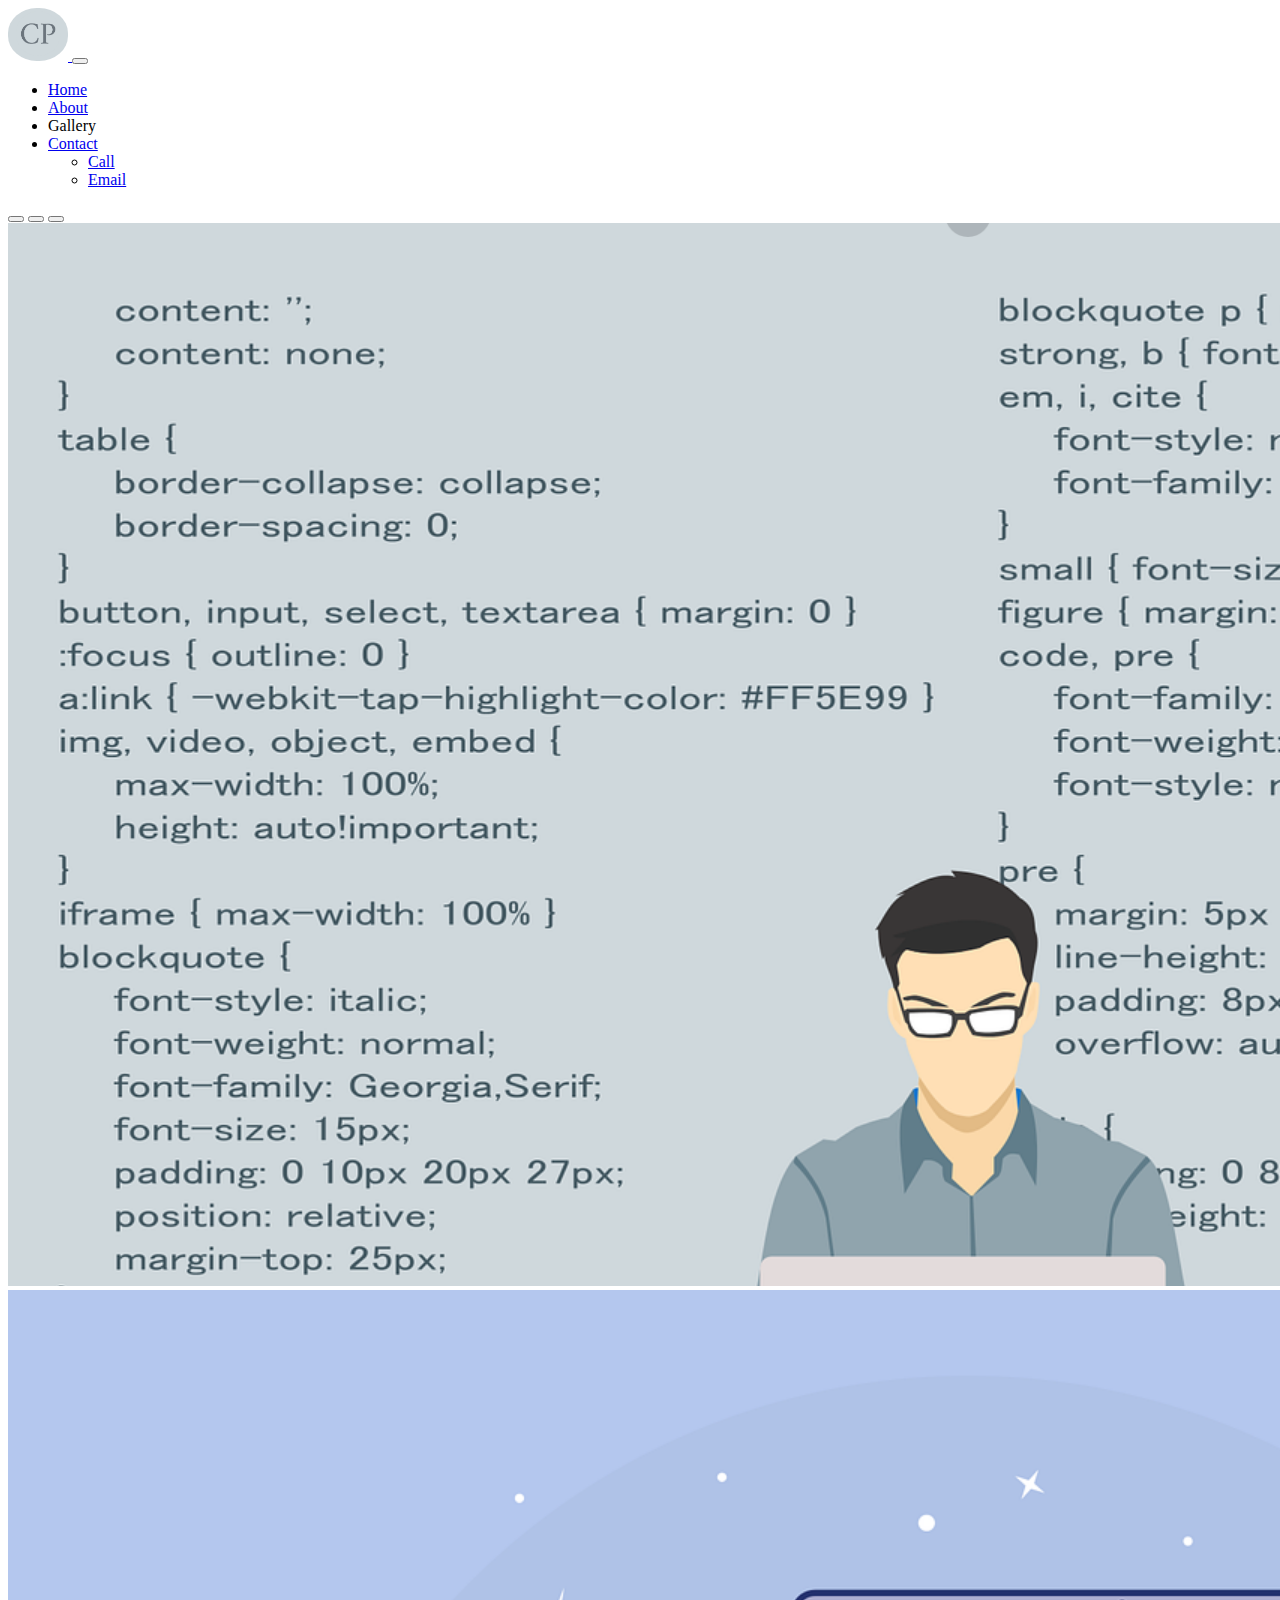
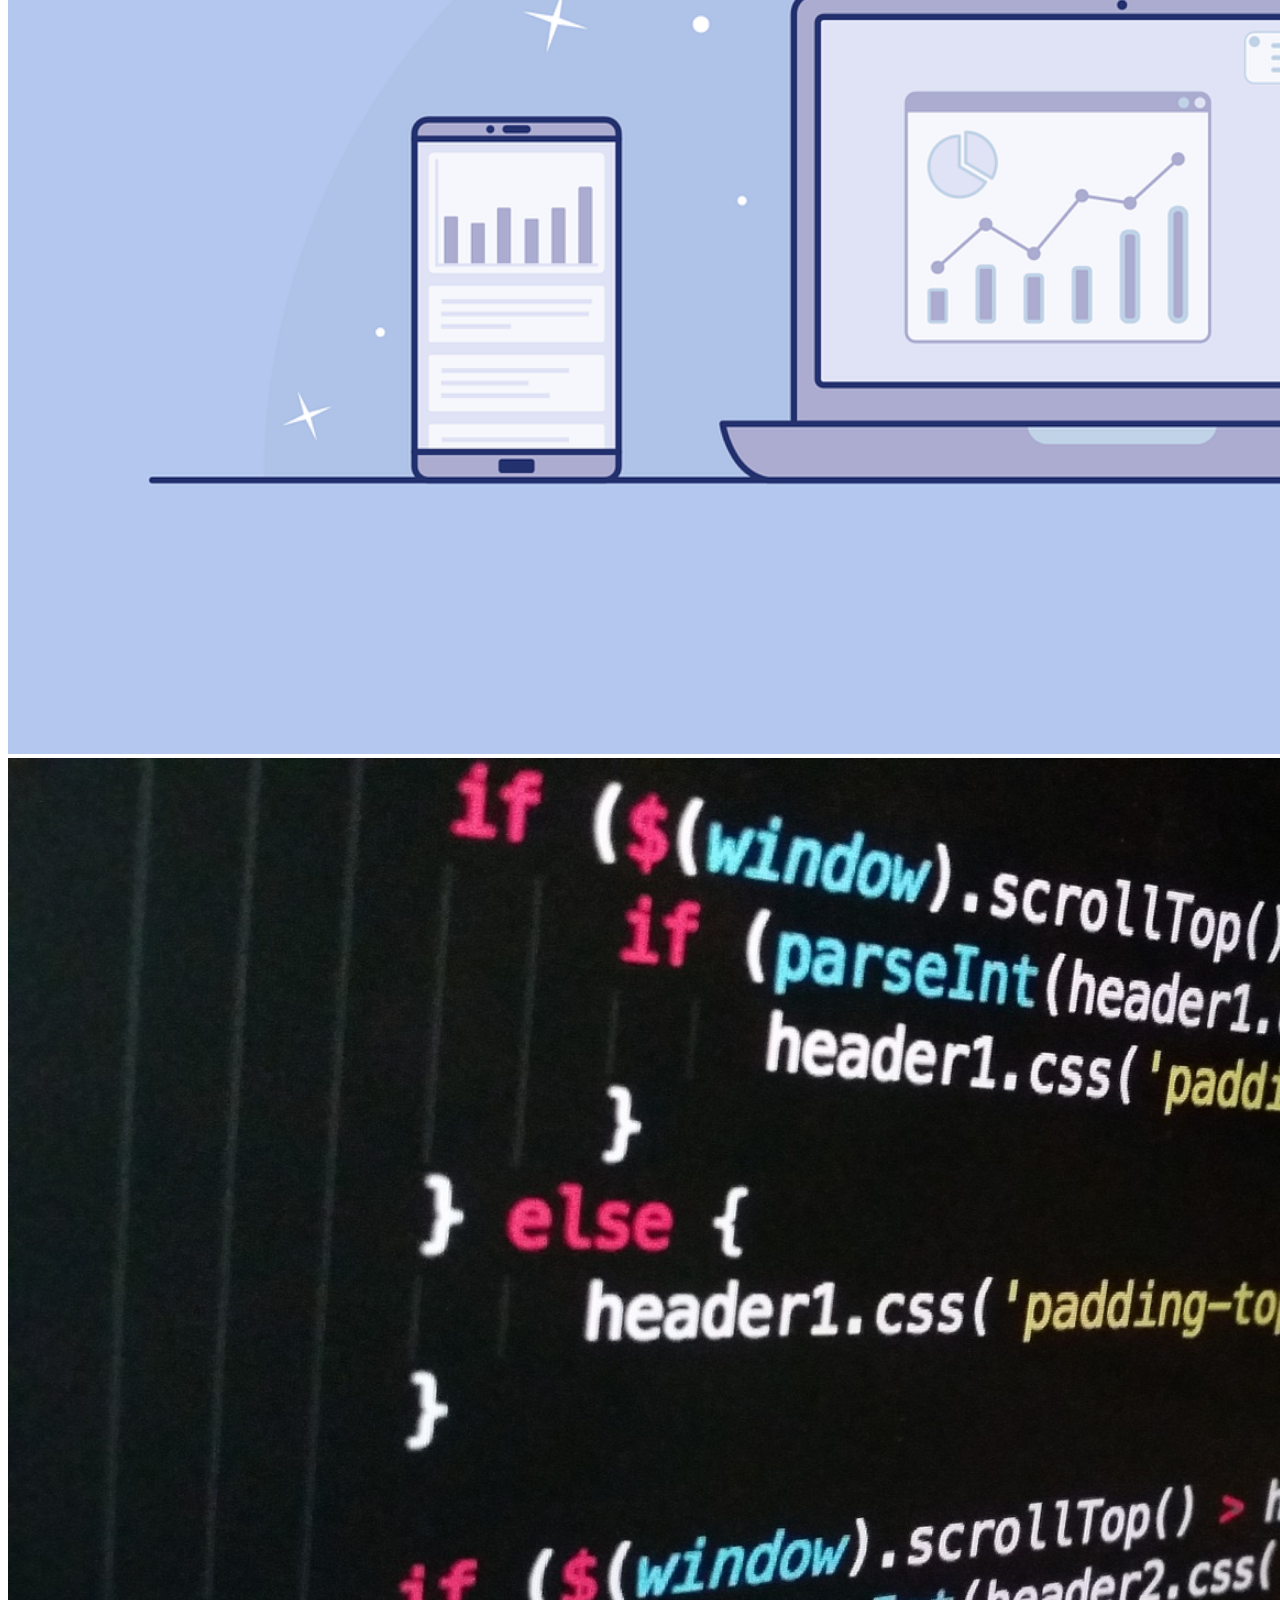
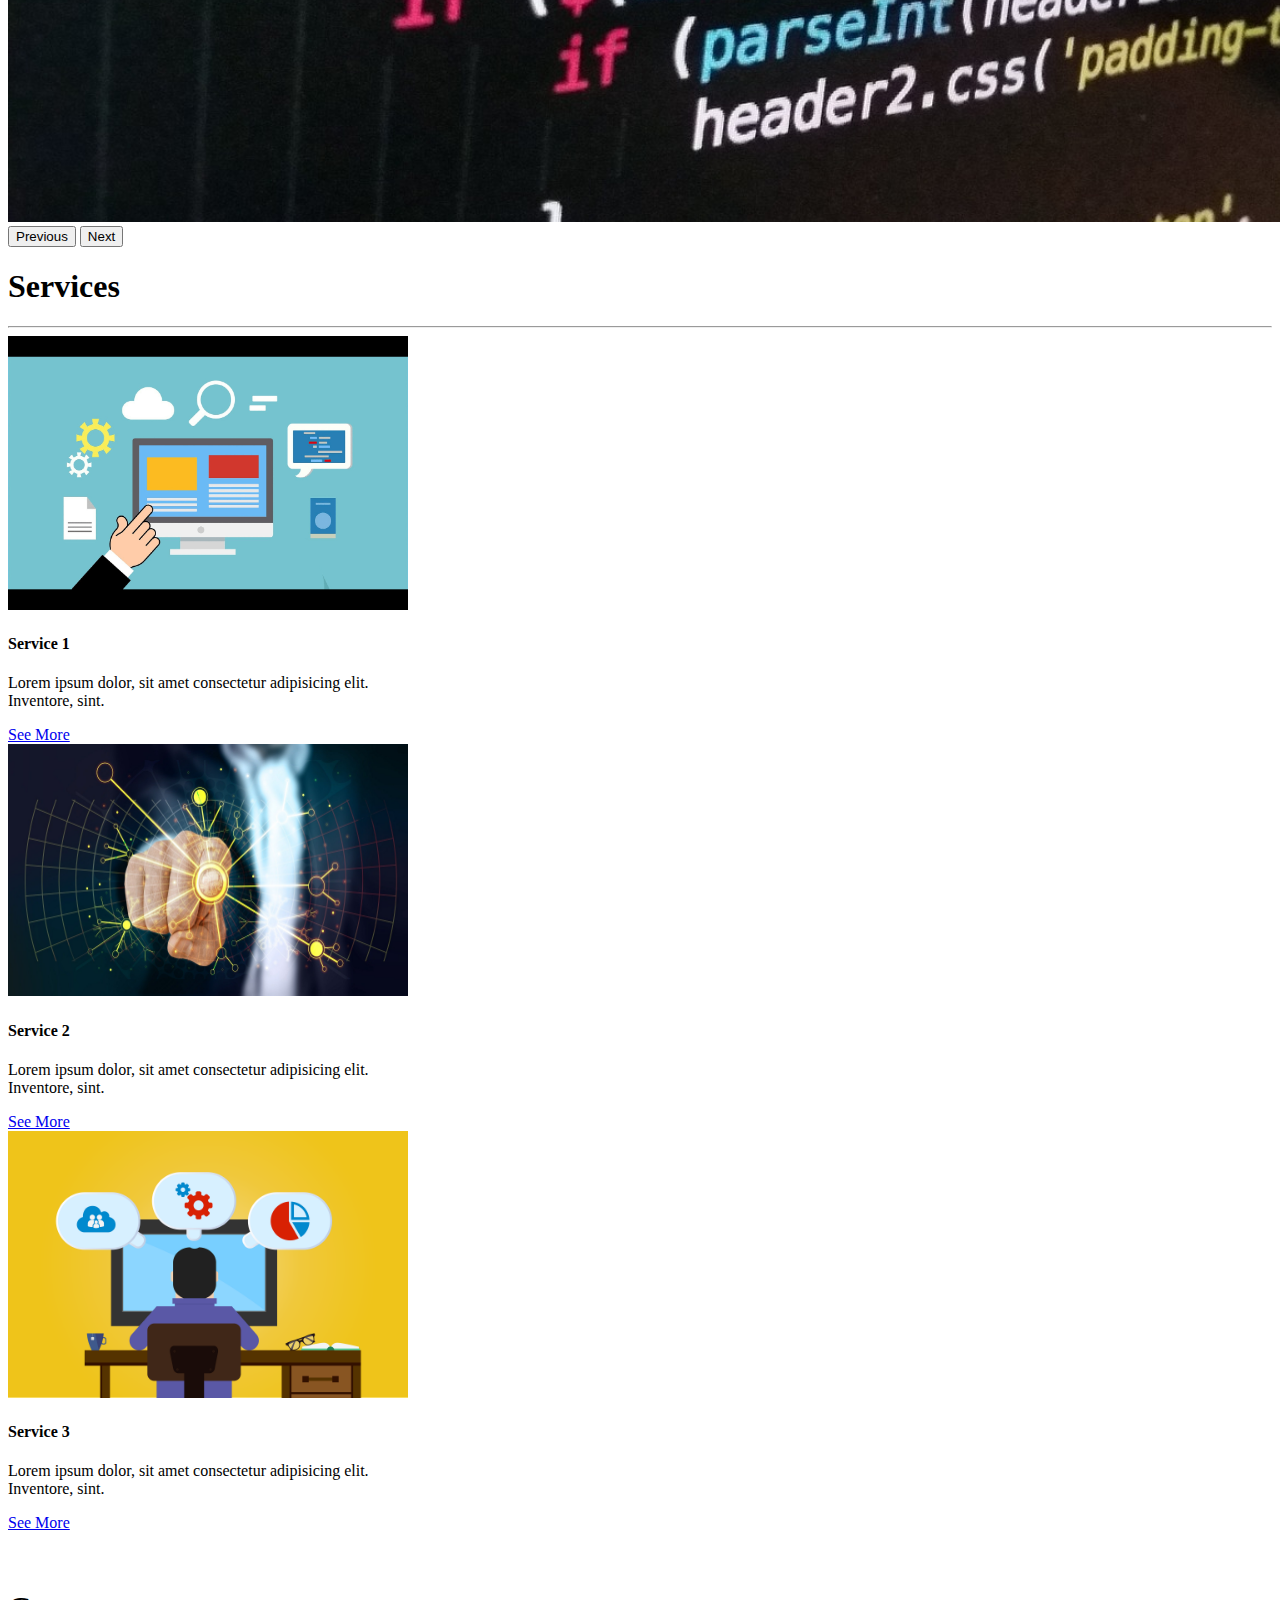
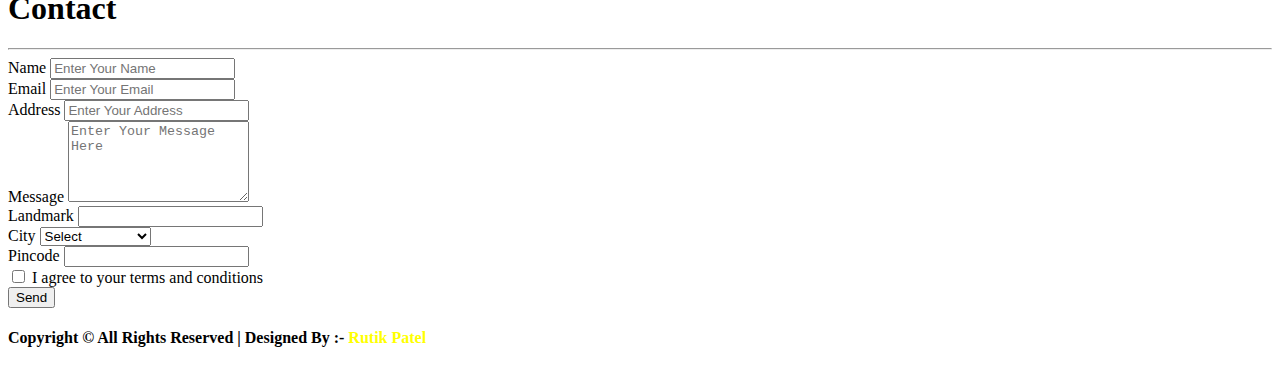
<file: Bootstrap/index.html>
<!DOCTYPE html>
<html lang="en">

<head>
    <meta charset="UTF-8">
    <meta http-equiv="X-UA-Compatible" content="IE=edge">
    <meta name="viewport" content="width=device-width, initial-scale=1.0">
    <title>Code Playground</title>

    <!-- CSS only -->
    <link href="https://cdn.jsdelivr.net/npm/bootstrap@5.1.3/dist/css/bootstrap.min.css" rel="stylesheet"
    integrity="sha384-1BmE4kWBq78iYhFldvKuhfTAU6auU8tT94WrHftjDbrCEXSU1oBoqyl2QvZ6jIW3" crossorigin="anonymous">

</head>

<body>
    <nav class="navbar navbar-expand-lg navbar-dark bg-secondary fs-5">
        <div class="container-fluid">
            <a class="navbar-brand" href="#">
                <img src="images/logo1.png" alt="logo" width="60" style="border-radius: 48%;">
            </a>
            <button class="navbar-toggler" type="button" data-bs-toggle="collapse"
            data-bs-target="#navbarSupportedContent" aria-controls="navbarSupportedContent" aria-expanded="false"
            aria-label="Toggle navigation">
            <span class="navbar-toggler-icon"></span>
        </button>
        <div class="collapse navbar-collapse" id="navbarSupportedContent">
            <ul class="navbar-nav me-auto mb-2 mb-lg-0">
                <li class="nav-item">
                    <a class="nav-link active" aria-current="page" href="#">Home</a>
                </li>
                <li class="nav-item">
                    <a class="nav-link" href="#">About</a>
                </li>
                <li class="nav-item">
                    <a class="nav-link">Gallery</a>
                </li>
                <li class="nav-item dropdown">
                    <a class="nav-link dropdown-toggle" href="#" id="navbarDropdown" role="button"
                    data-bs-toggle="dropdown" aria-expanded="false">
                    Contact
                </a>
                <ul class="dropdown-menu" aria-labelledby="navbarDropdown">
                    <li><a class="dropdown-item" href="#">Call</a></li>
                    <li><a class="dropdown-item" href="#">Email</a></li>
                </ul>
            </li>

        </ul>
    </div>
</div>
</nav>

<!-- carousel section  -->
<div id="carouselExampleIndicators" class="carousel slide" data-bs-ride="carousel">
    <div class="carousel-indicators">
        <button type="button" data-bs-target="#carouselExampleIndicators" data-bs-slide-to="0" class="active"
        aria-current="true" aria-label="Slide 1"></button>
        <button type="button" data-bs-target="#carouselExampleIndicators" data-bs-slide-to="1"
        aria-label="Slide 2"></button>
        <button type="button" data-bs-target="#carouselExampleIndicators" data-bs-slide-to="2"
        aria-label="Slide 3"></button>
    </div>
    <div class="carousel-inner">
        <div class="carousel-item active">
            <img src="images/carousel_img1.png" class="d-block w-100" alt="slider image">
        </div>
        <div class="carousel-item">
            <img src="images/carousel_img2.png" class="d-block w-100" alt="slider image">
        </div>
        <div class="carousel-item">
            <img src="images/carousel_img3.jpg" class="d-block w-100" alt="slider image">
        </div>
    </div>
    <button class="carousel-control-prev" type="button" data-bs-target="#carouselExampleIndicators"
    data-bs-slide="prev">
    <span class="carousel-control-prev-icon" aria-hidden="true"></span>
    <span class="visually-hidden">Previous</span>
</button>
<button class="carousel-control-next" type="button" data-bs-target="#carouselExampleIndicators"
data-bs-slide="next">
<span class="carousel-control-next-icon" aria-hidden="true"></span>
<span class="visually-hidden">Next</span>
</button>
</div>

<!-- Products Section  -->
<section>
    <h1 class="display-2 text-center mt-5">Services</h1>
    <hr>
    <div class="container my-5">
        <div class="row d-flex justify-content-between">
            <div class="card col-lg-4 col-md-4 col-sm-4 col-12 d-flex flex-column justify-content-center align-items-center"
            style="width: 400px;">
            <img class="card-img-top mt-2" src="images/product1.png" alt="Product 1"
            style="width:100%;">
            <div class="card-body">
                <h4 class="card-title">Service 1</h4>
                <p class="card-text">Lorem ipsum dolor, sit amet consectetur adipisicing elit. Inventore, sint.</p>
                <a href="#" class="btn btn-primary">See More</a>
            </div>
        </div>

        <div class="card col-lg-4 col-md-4 col-sm-4 col-12 d-flex flex-column justify-content-center align-items-center"
        style="width: 400px;">
        <img class="card-img-top mt-2" src="images/product2.jpg" alt="Product 2"
        style="width:100%; height: 252px;">
        <div class="card-body">
            <h4 class="card-title">Service 2</h4>
            <p class="card-text">Lorem ipsum dolor, sit amet consectetur adipisicing elit. Inventore, sint.</p>
            <a href="#" class="btn btn-primary">See More</a>
        </div>
    </div>

    <div class="card col-lg-4 col-md-4 col-sm-4 col-12 d-flex flex-column justify-content-center align-items-center"
    style="width: 400px;">
    <img class="card-img-top mt-2" src="images/product3.png" alt="Product 3"
    style="width:100%">
    <div class="card-body">
        <h4 class="card-title">Service 3</h4>
        <p class="card-text">Lorem ipsum dolor, sit amet consectetur adipisicing elit. Inventore, sint.</p>
        <a href="#" class="btn btn-primary">See More</a>
    </div>
</div>
</div>
<br>
<br>
</div>
</section>

<!-- CONTACT SECTION -->

<section>

    <h1 class="display-2 text-center mt-5">Contact</h1>
    <hr>
    <div class="mx-5">
        <form class="row g-3">
            <div class="col-md-6">
                <label for="inputname4" class="form-label">Name</label>
                <input type="text" class="form-control" id="inputname4" placeholder="Enter Your Name">
            </div>
            <div class="col-md-6">
              <label for="inputEmail4" class="form-label">Email</label>
              <input type="email" class="form-control" id="inputEmail4" placeholder="Enter Your Email">
          </div>
          <div class="col-12">
              <label for="inputAddress" class="form-label">Address</label>
              <input type="text" class="form-control" id="inputAddress" placeholder="Enter Your Address">
          </div>
          <div class="col-12">
            <label for="comment">Message</label>
            <textarea class="form-control" rows="5" id="comment" name="text" placeholder="Enter Your Message Here"></textarea>
        </div>
        <div class="col-md-6">
          <label for="inputCity" class="form-label">Landmark</label>
          <input type="text" class="form-control" id="inputCity">
      </div>
      <div class="col-md-4">
          <label for="inputState" class="form-label">City</label>
          <select id="inputState" class="form-select">
            <option selected>Select</option>
            <option>Ahmedabad</option>
            <option>Gandhinagar</option>
            <option>Vadodara</option>
            <option>Surat</option>
            <option>Rajkot</option>
            <option>Surendranagar</option>
            <option>Kutch</option>
            <option>Junagadh</option>
        </select>
    </div>
    <div class="col-md-2">
      <label for="inputpincode" class="form-label">Pincode</label>
      <input type="number" pattern="[0-9]{6}" class="form-control" id="inputpincode">
  </div>
  <div class="col-12">
      <div class="form-check">
        <input class="form-check-input" type="checkbox" id="gridCheck">
        <label class="form-check-label" for="gridCheck">
          I agree to your terms and conditions
      </label>
  </div>
</div>
<div class="col-12">
  <button type="submit" class="btn btn-primary">Send</button>
</div>
</form>
</div>
</section>

<!-- FOOTER SECTION  -->
<section>

    <div class="container-fluid mt-5">
        <div class="row bg-secondary text-light">
            <div class="display-3 text-center p-3">
                <h4> Copyright &copy; All Rights Reserved | Designed By :- <a href="https://github.com/rutikkpatel" target="_blank" style="text-decoration: none; color:yellow;">Rutik Patel</a></h4>
            </div>
        </div>
    </div>
</section>










<!-- JavaScript Bundle with Popper -->
<script src="https://cdn.jsdelivr.net/npm/bootstrap@5.1.3/dist/js/bootstrap.bundle.min.js"
integrity="sha384-ka7Sk0Gln4gmtz2MlQnikT1wXgYsOg+OMhuP+IlRH9sENBO0LRn5q+8nbTov4+1p"
crossorigin="anonymous"></script>
</body>

</html>
</file>
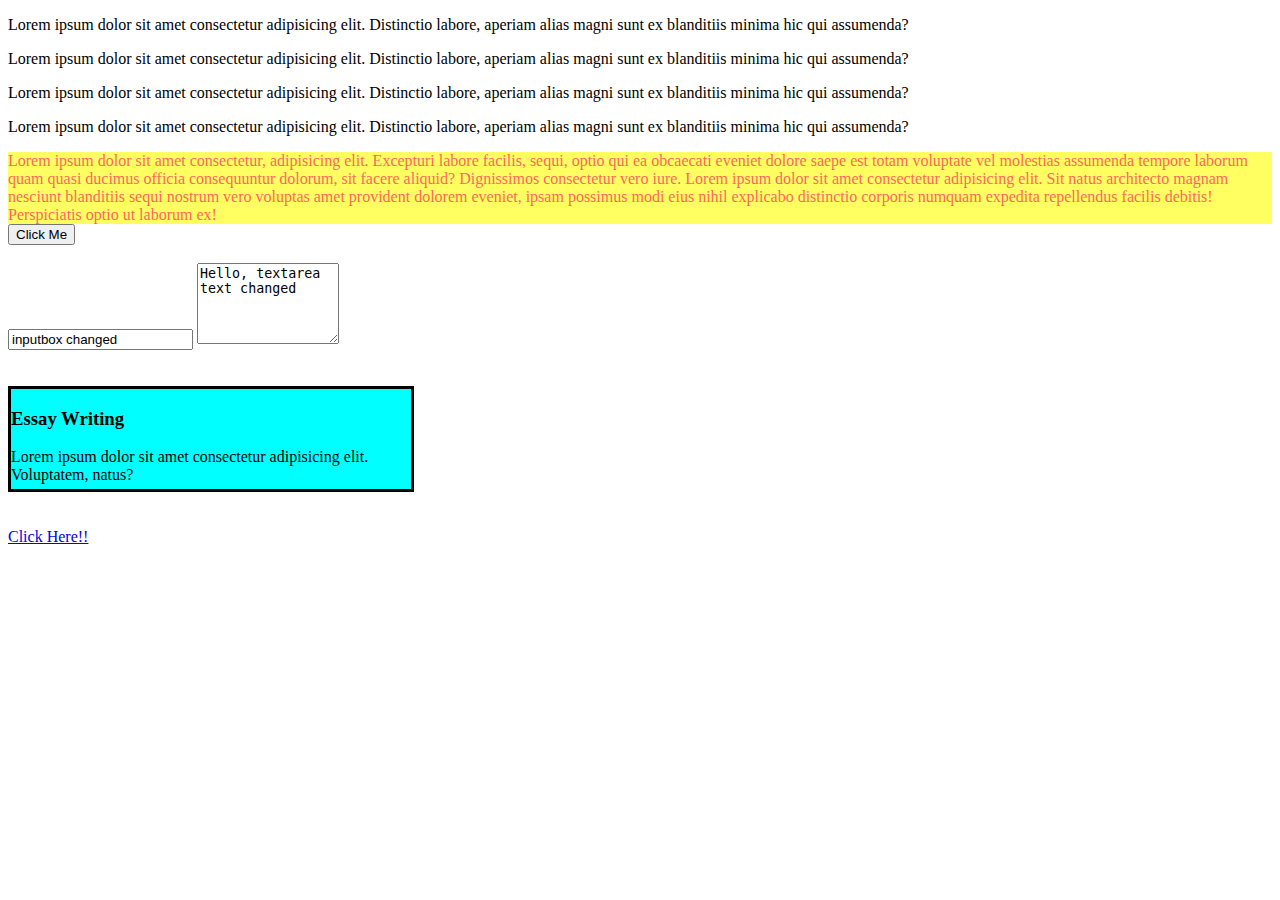
<file: JQuery/index.html>
<!DOCTYPE html>
<html lang="en">

<head>
    <meta charset="UTF-8">
    <meta http-equiv="X-UA-Compatible" content="IE=edge">
    <meta name="viewport" content="width=device-width, initial-scale=1.0">
    <title>JQuery Tutorial</title>
</head>

<body>
    <p class="oddpara">Lorem ipsum dolor sit amet consectetur adipisicing elit. Distinctio labore, aperiam alias magni
        sunt ex blanditiis minima hic qui assumenda?</p>
    <p id="secondpara">Lorem ipsum dolor sit amet consectetur adipisicing elit. Distinctio labore, aperiam alias magni
        sunt ex blanditiis minima hic qui assumenda?</p>
    <p class="oddpara">Lorem ipsum dolor sit amet consectetur adipisicing elit. Distinctio labore, aperiam alias magni
        sunt ex blanditiis minima hic qui assumenda?</p>
    <p id="lastpara">Lorem ipsum dolor sit amet consectetur adipisicing elit. Distinctio labore, aperiam alias magni
        sunt ex
        blanditiis minima hic qui assumenda?</p>


    <div class="txt">Lorem ipsum dolor sit amet consectetur, adipisicing elit. Excepturi labore facilis, sequi, optio
        qui ea obcaecati eveniet dolore saepe est totam voluptate vel molestias assumenda tempore laborum quam quasi
        ducimus officia consequuntur dolorum, sit facere aliquid? Dignissimos consectetur vero iure. Lorem ipsum dolor
        sit amet consectetur adipisicing elit. Sit natus architecto magnam nesciunt blanditiis sequi nostrum vero
        voluptas amet provident dolorem eveniet, ipsam possimus modi eius nihil explicabo distinctio corporis numquam
        expedita repellendus facilis debitis! Perspiciatis optio ut laborum ex!</div>
    <button id="toggle">Click Me</button>
    <br><br>

    <form action="#">
        <input type="text" id="inputtext">
        <textarea name="address" id="address" cols="15" rows="5" id="address">Enter Your Address</textarea>
    </form>
    <br><br>

    <div class="essay" style="background-color: aqua; width: 400px; height: 100px; border:3px solid black">
        <h3>Essay Writing</h3>
        <p>Lorem ipsum dolor sit amet consectetur adipisicing elit. Voluptatem, natus?</p>
    </div>
    <br><br>
    <a href="https://www.simform.com/" target="_blank" id="myLink">Click Here!!</a>



</body>
<script src="js/jquery-3.6.0.min.js"></script>
<script src="js/myJQuery.js"></script>

</html>
</file>
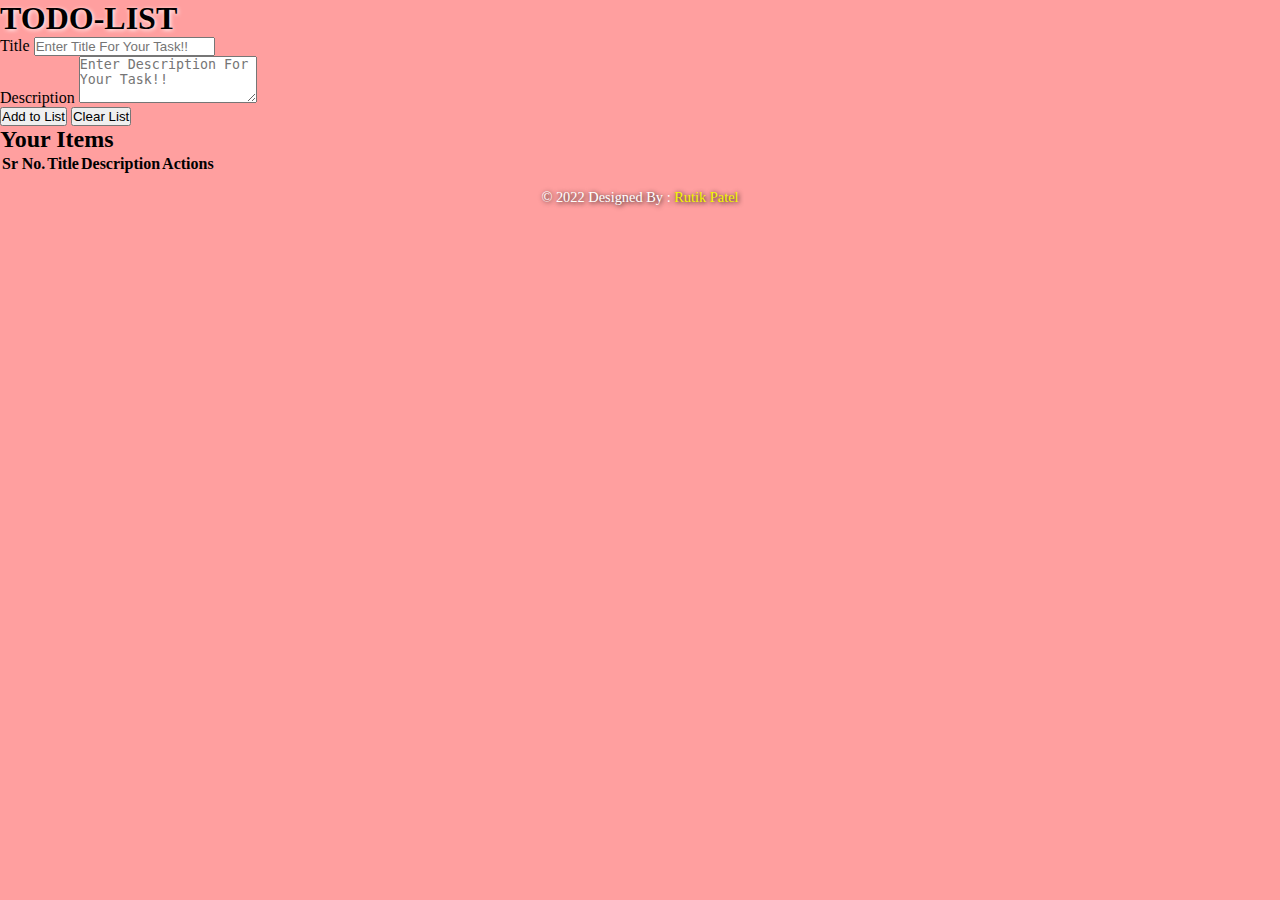
<file: JavaScript/Projects/ToDo_List/index.html>
<!doctype html>
<html lang="en">

<head>
    <!-- Required meta tags -->
    <meta charset="utf-8">
    <meta name="viewport" content="width=device-width, initial-scale=1">

    <!-- Bootstrap CSS -->
    <link href="https://cdn.jsdelivr.net/npm/bootstrap@5.1.3/dist/css/bootstrap.min.css" rel="stylesheet"
        integrity="sha384-1BmE4kWBq78iYhFldvKuhfTAU6auU8tT94WrHftjDbrCEXSU1oBoqyl2QvZ6jIW3" crossorigin="anonymous">

    <title>ToDo List</title>
    <link rel="stylesheet" href="style.css">
</head>

<body>

    <div class="container my-4">
        <h1 class="text-center maintitle">TODO-LIST</h1>
        <!-- <form> -->
        <div class="form-group">
            <label for="title" class="form-label">Title</label>
            <input type="text" class="form-control" id="title" placeholder="Enter Title For Your Task!!">
        </div>
        <div class="form-group">
            <label for="description">Description</label>
            <textarea class="form-control" id="description" rows="3"
                placeholder="Enter Description For Your Task!!"></textarea>
        </div>

        <button id="add" class="btn btn-sm btn-success mt-3">Add to List</button>
        <button id="clear" class="btn btn-sm btn-danger mt-3" onclick="clearList()">Clear List</button>
        <!-- </form> -->

        <div id="items" class="my-4">
            <h2>Your Items</h2>
            <table class="table">
                <thead>
                    <tr>
                        <th scope="col">Sr No.</th>
                        <th scope="col">Title</th>
                        <th scope="col">Description</th>
                        <th scope="col">Actions</th>
                    </tr>
                </thead>
                <tbody id="tablebody">
                    <tr>
                        <th scope="row">1</th>
                        <td>Install Android Studio</td>
                        <td>To learn mobile app development</td>
                        <td><button class="btn btn-success">Delete</button></td>
                    </tr>
                </tbody>
            </table>
        </div>
    </div>

    <footer>
        <p id="footer">
            © 2022 Designed By : <a href="https://rutikkpatel.github.io/Portfolio1/" target="_block">Rutik Patel</a>
    </footer>
  
  
    <!-- Optional JavaScript; choose one of the two! -->

    <!-- Option 1: Bootstrap Bundle with Popper -->
    <script src="https://cdn.jsdelivr.net/npm/bootstrap@5.1.3/dist/js/bootstrap.bundle.min.js"
        integrity="sha384-ka7Sk0Gln4gmtz2MlQnikT1wXgYsOg+OMhuP+IlRH9sENBO0LRn5q+8nbTov4+1p"
        crossorigin="anonymous"></script>


    <!-- My Script -->
    <script src="script.js"></script>
</body>

</html>
</file>
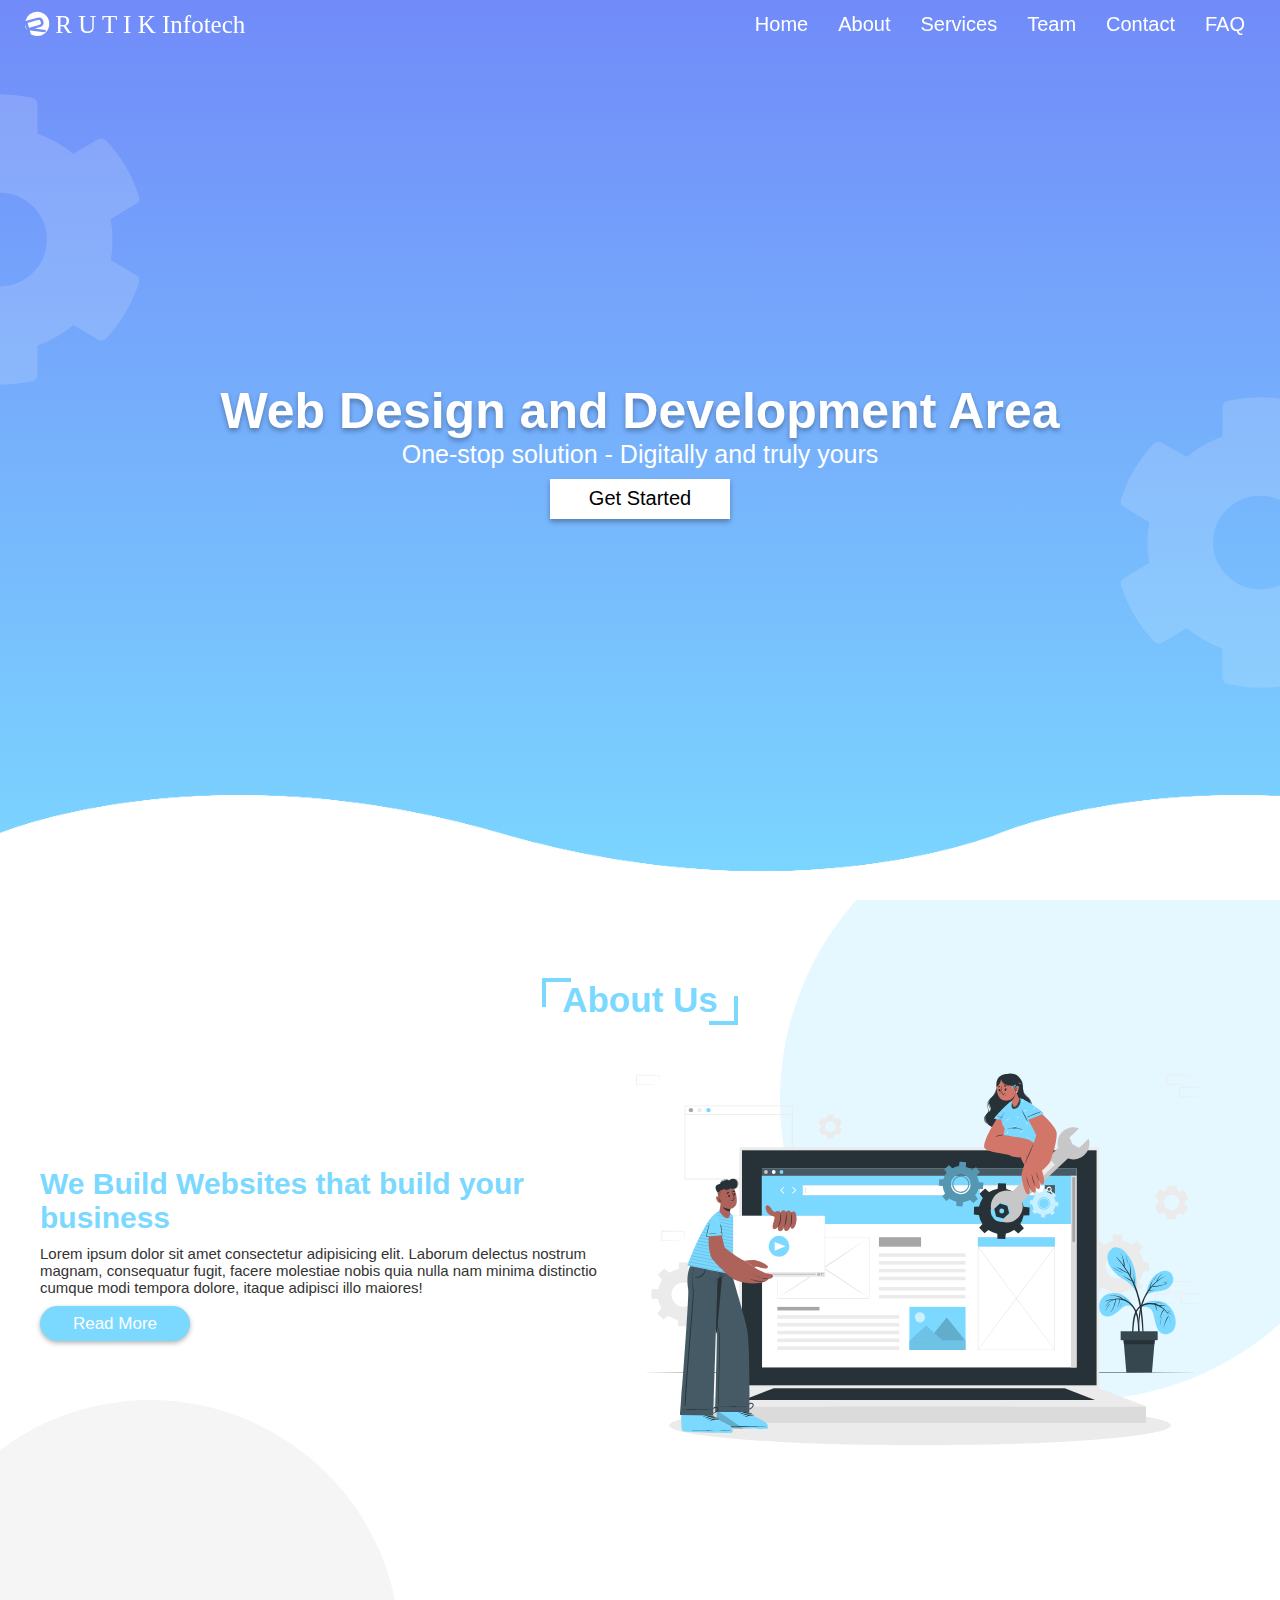
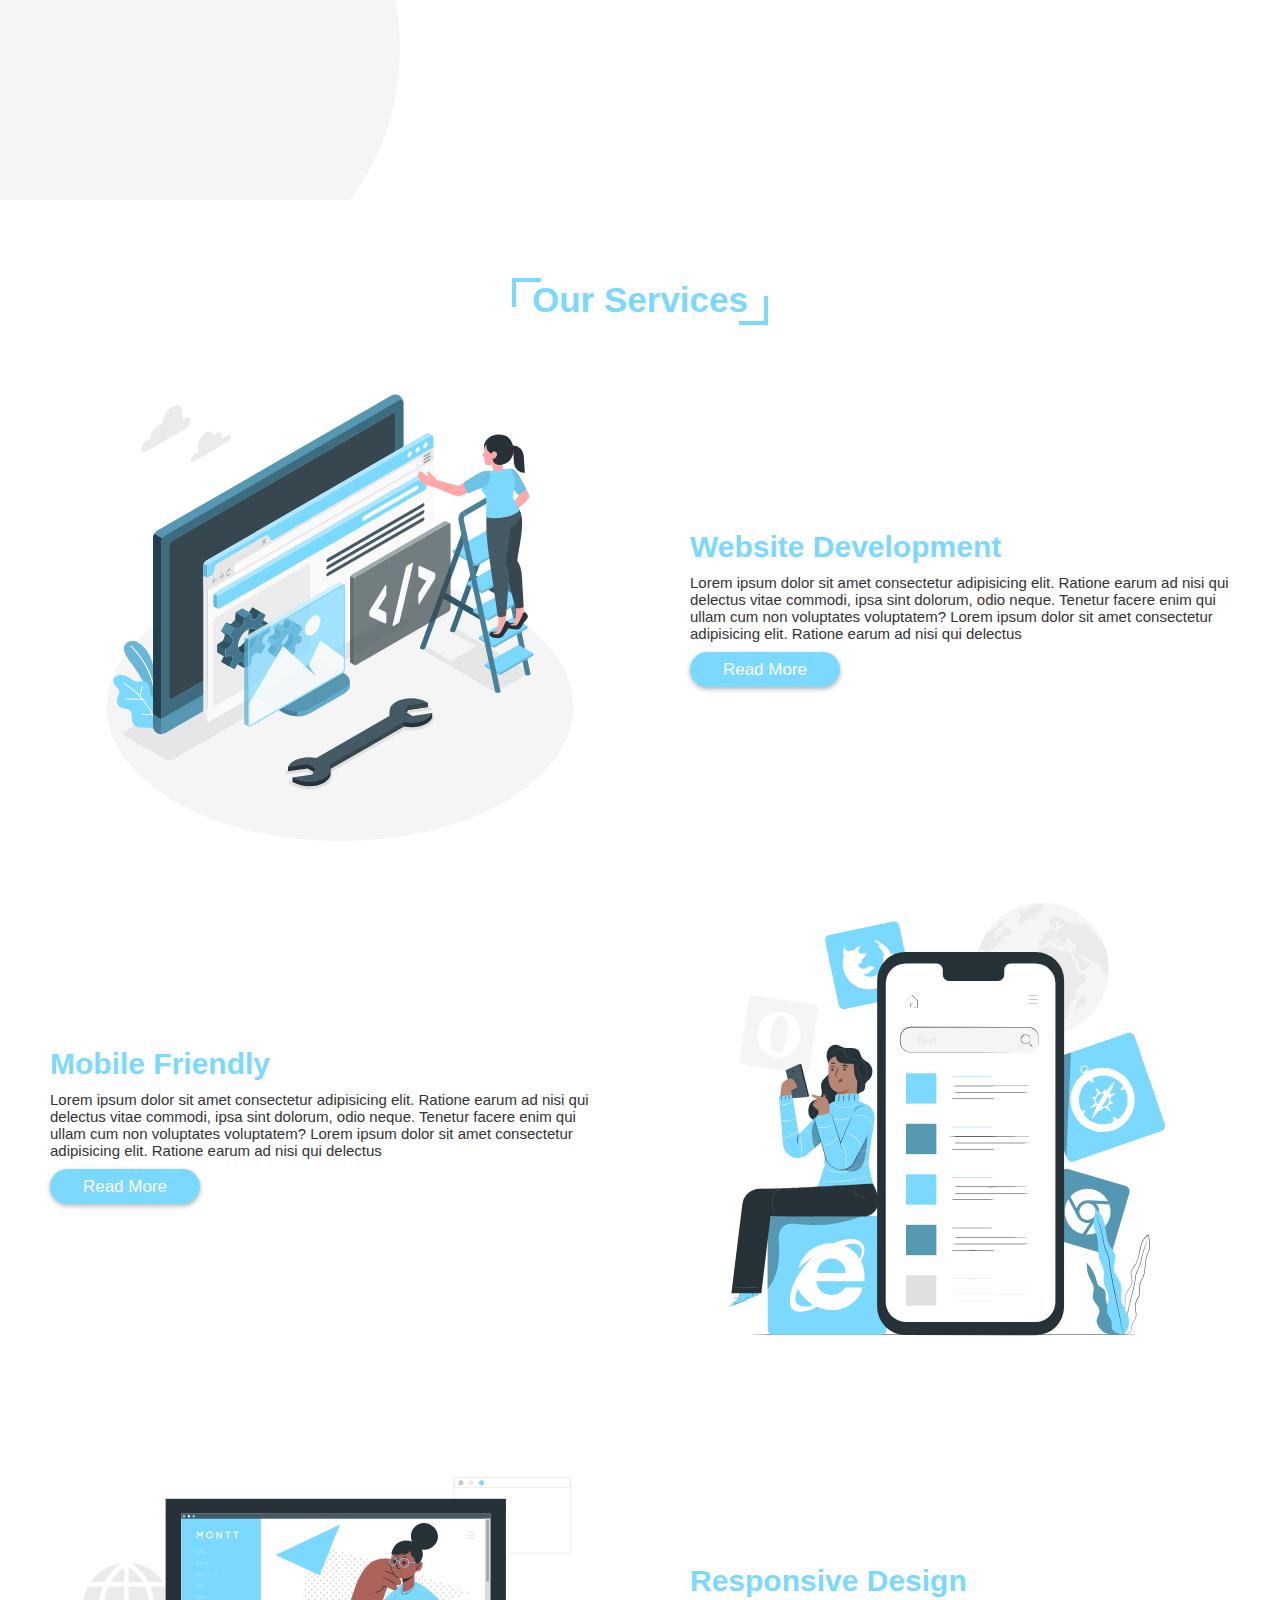
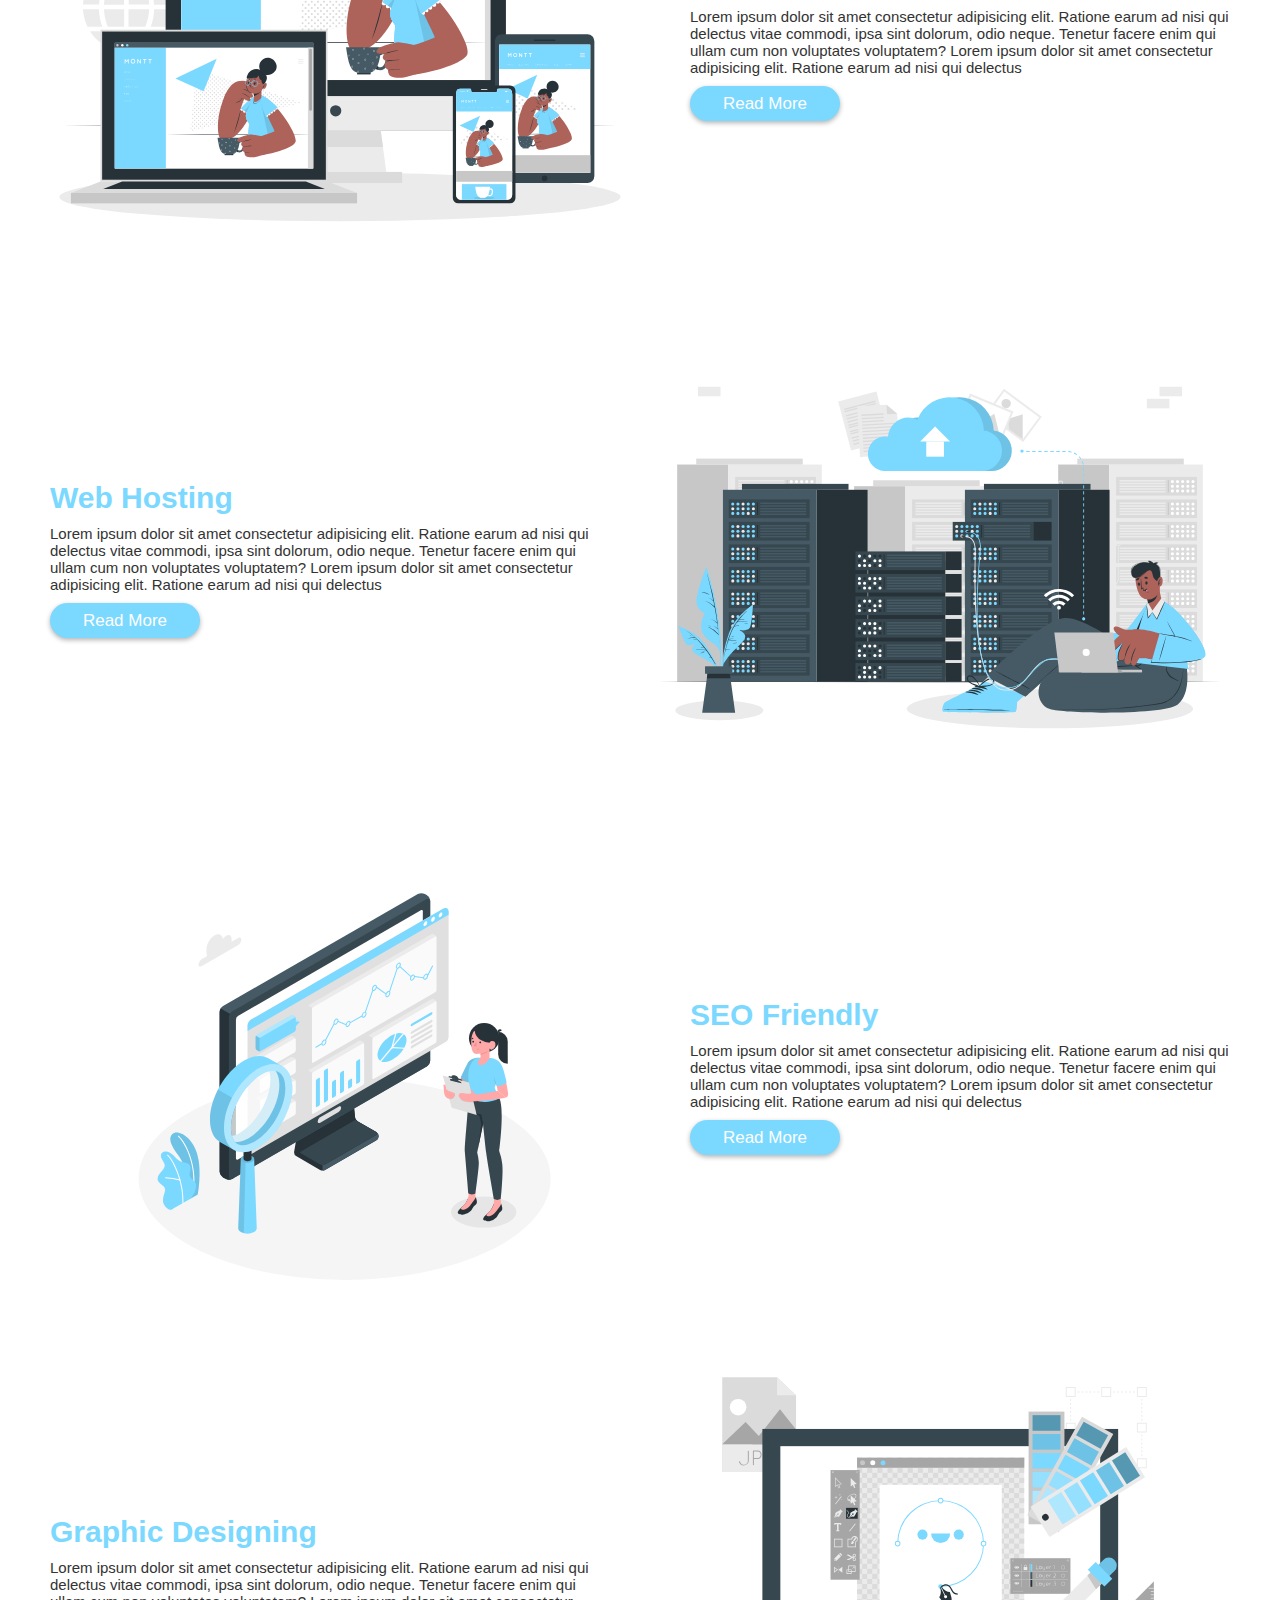
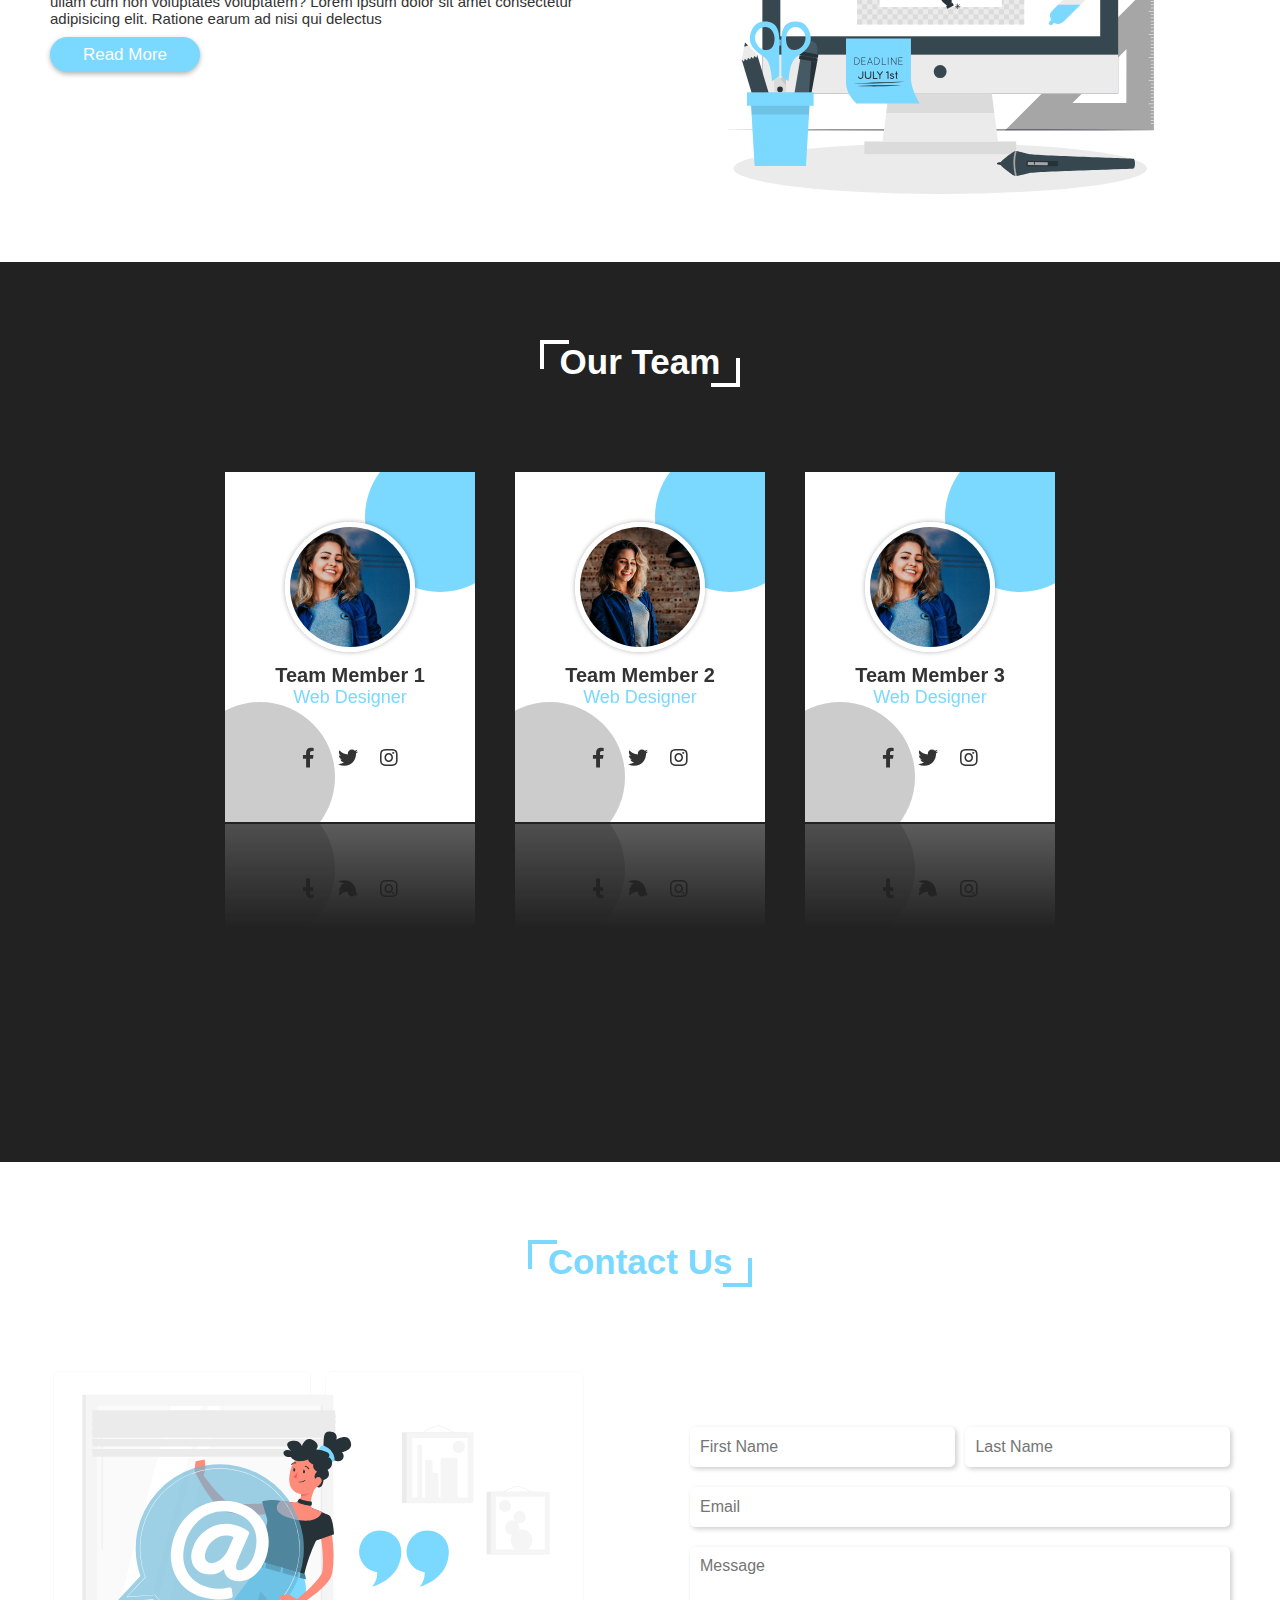
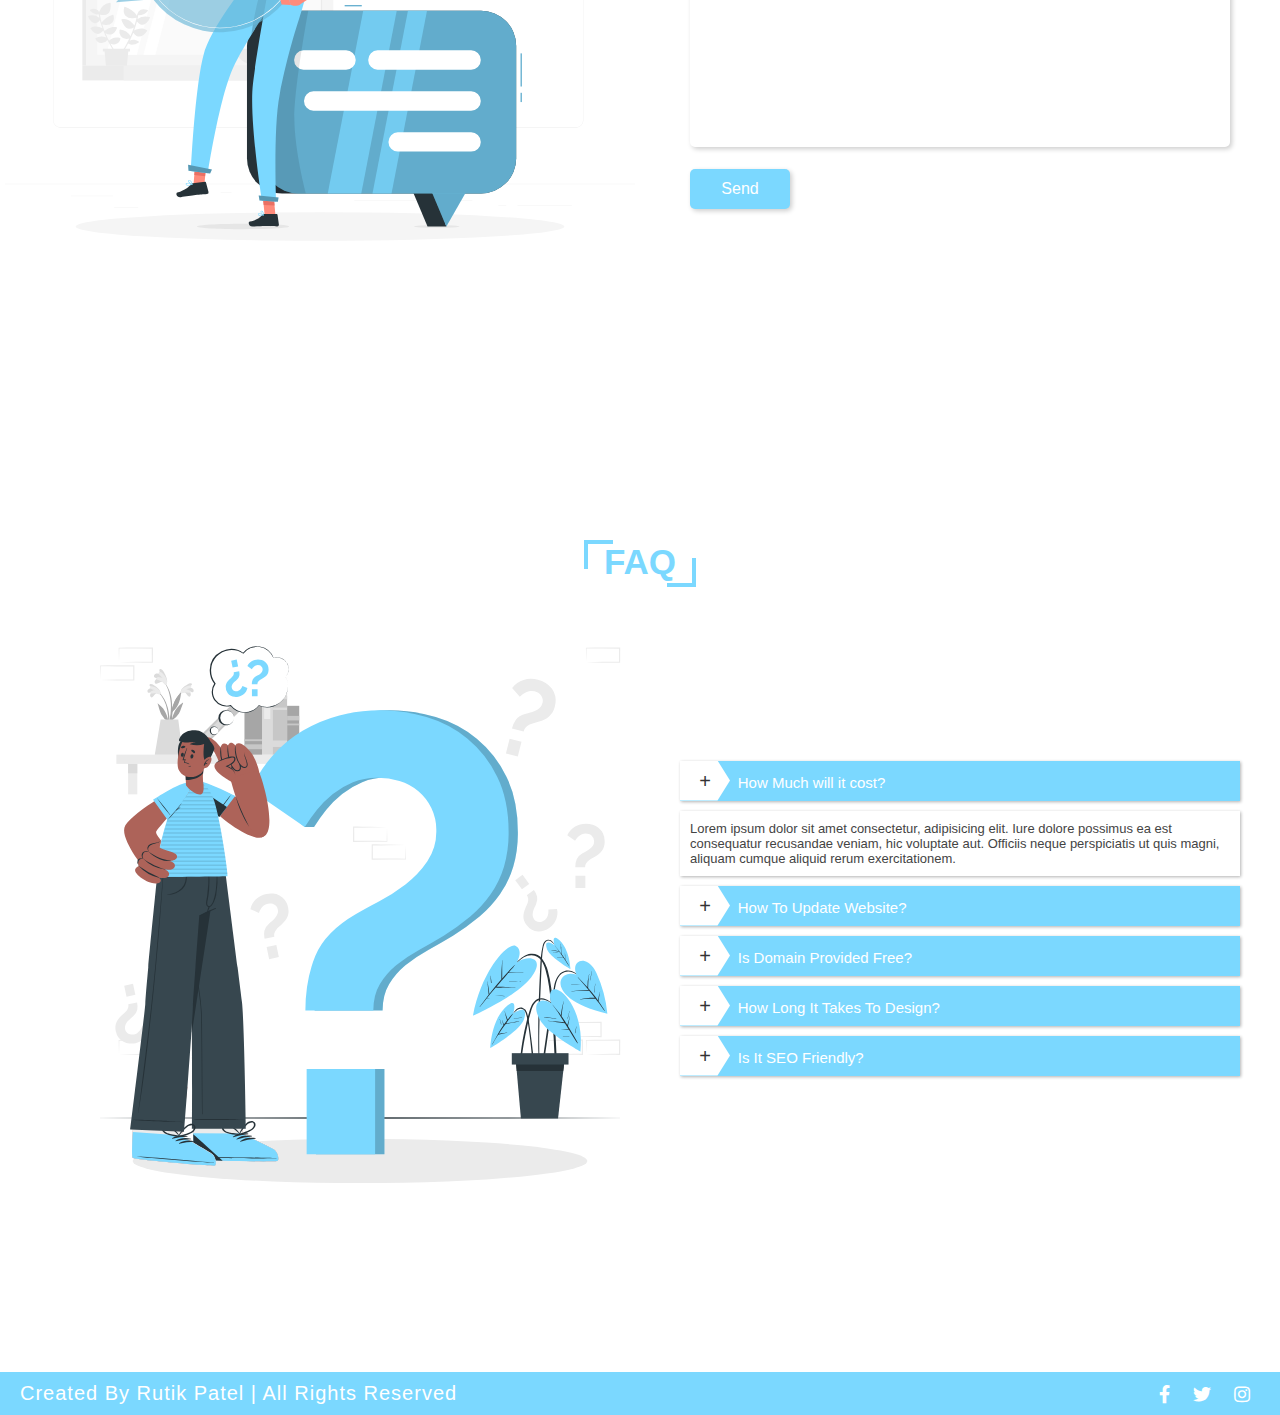
<file: JQuery/Project/Rutik_Infotech/index.html>
<!DOCTYPE html>
<html lang="en">
<head>
    <meta charset="UTF-8">
    <meta http-equiv="X-UA-Compatible" content="IE=edge">
    <meta name="viewport" content="width=device-width, initial-scale=1.0">
    <title>Rutik Infotech</title>
    <link rel="stylesheet" href="css/style.css">

    <!-- Font Awesome CDN link -->
    <link rel="stylesheet" href="https://cdnjs.cloudflare.com/ajax/libs/font-awesome/5.15.1/css/all.min.css">
</head>
<body>

    <!-- Header Section Start Here -->

    <header class="header">
        <a href="#" class="logo"><i class="fab fa-resolving"> R U T I K Infotech</i></a>

        <div class="fas fa-bars"></div>

        <nav class="navbar">
            <ul>
                <li><a href="#home">Home</a></li>
                <li><a href="#about">About</a></li>
                <li><a href="#service">Services</a></li>
                <li><a href="#team">Team</a></li>
                <li><a href="#contact">Contact</a></li>
                <li><a href="#faq">FAQ</a></li>
            </ul>
        </nav>
    </header>

    <!-- Header Section Ends Here -->


    <!-- Home Section Starts Here -->
    <section id="home" class="home">

        <h1 class="banner">Web Design and Development Area</h1>
        <h3 class="slogan">One-stop solution - Digitally and truly yours</h3>
        <a href="#"><button>Get Started</button></a>

        <div class="wave wave1"></div>
        <div class="wave wave2"></div>
        <div class="wave wave3"></div>

        <div class="fas fa-cog nut1"></div>
        <div class="fas fa-cog nut2"></div>
    </section>

    <!-- Home Section Ends Here -->

    <!-- About Section Starts Here -->

    <section id="about" class="about">
        <h1 class="heading">About Us</h1>
        <div class="row">
            <div class="content">
            <h3>We Build Websites that build your business</h3>
            <p>Lorem ipsum dolor sit amet consectetur adipisicing elit. Laborum delectus nostrum magnam, consequatur fugit, facere molestiae nobis quia nulla nam minima distinctio cumque modi tempora dolore, itaque adipisci illo maiores!</p>
            <a href="#"><button class="btn">Read More</button></a>
        </div>

            <div class="image">
                <img src="images/about_us.svg" alt="About US image">
            </div>
        </div>
    </section>

    <!-- About Section Ends Here -->


    <!-- Services Section Starts Here -->

    <section id="service" class="service">

        <h1 class="heading">Our Services</h1>

        <div class="row">
            <div class="image">
                <img src="images/service1.svg" alt="">
            </div>
            <div class="content">
                <h3>Website Development</h3>
                <p>Lorem ipsum dolor sit amet consectetur adipisicing elit. Ratione earum ad nisi qui delectus vitae commodi, ipsa sint dolorum, odio neque. Tenetur facere enim qui ullam cum non voluptates voluptatem? Lorem ipsum dolor sit amet consectetur adipisicing elit. Ratione earum ad nisi qui delectus</p>
                <a href="#"><button class="btn">Read More</button></a>
            </div>
        </div>

        <div class="row">
            <div class="content">
                <h3>Mobile Friendly</h3>
                <p>Lorem ipsum dolor sit amet consectetur adipisicing elit. Ratione earum ad nisi qui delectus vitae commodi, ipsa sint dolorum, odio neque. Tenetur facere enim qui ullam cum non voluptates voluptatem? Lorem ipsum dolor sit amet consectetur adipisicing elit. Ratione earum ad nisi qui delectus</p>
                <a href="#"><button class="btn">Read More</button></a>
            </div>
            <div class="image">
                <img src="images/service2.svg" alt="">
            </div>
        </div>

        <div class="row">
            <div class="image">
                <img src="images/service3.svg" alt="">
            </div>
            <div class="content">
                <h3>Responsive Design</h3>
                <p>Lorem ipsum dolor sit amet consectetur adipisicing elit. Ratione earum ad nisi qui delectus vitae commodi, ipsa sint dolorum, odio neque. Tenetur facere enim qui ullam cum non voluptates voluptatem? Lorem ipsum dolor sit amet consectetur adipisicing elit. Ratione earum ad nisi qui delectus</p>
                <a href="#"><button class="btn">Read More</button></a>
            </div>
        </div>

        <div class="row">
            <div class="content">
                <h3>Web Hosting</h3>
                <p>Lorem ipsum dolor sit amet consectetur adipisicing elit. Ratione earum ad nisi qui delectus vitae commodi, ipsa sint dolorum, odio neque. Tenetur facere enim qui ullam cum non voluptates voluptatem? Lorem ipsum dolor sit amet consectetur adipisicing elit. Ratione earum ad nisi qui delectus</p>
                <a href="#"><button class="btn">Read More</button></a>
            </div>
            <div class="image">
                <img src="images/service4.svg" alt="">
            </div>
        </div>

        <div class="row">
            <div class="image">
                <img src="images/service5.svg" alt="">
            </div>
            <div class="content">
                <h3>SEO Friendly</h3>
                <p>Lorem ipsum dolor sit amet consectetur adipisicing elit. Ratione earum ad nisi qui delectus vitae commodi, ipsa sint dolorum, odio neque. Tenetur facere enim qui ullam cum non voluptates voluptatem? Lorem ipsum dolor sit amet consectetur adipisicing elit. Ratione earum ad nisi qui delectus</p>
                <a href="#"><button class="btn">Read More</button></a>
            </div>
        </div>

        <div class="row">
            <div class="content">
                <h3>Graphic Designing</h3>
                <p>Lorem ipsum dolor sit amet consectetur adipisicing elit. Ratione earum ad nisi qui delectus vitae commodi, ipsa sint dolorum, odio neque. Tenetur facere enim qui ullam cum non voluptates voluptatem? Lorem ipsum dolor sit amet consectetur adipisicing elit. Ratione earum ad nisi qui delectus</p>
                <a href="#"><button class="btn">Read More</button></a>
            </div>
            <div class="image">
                <img src="images/service6.svg" alt="">
            </div>
        </div>

    </section>

    <!-- Services Section Ends Here -->

    <!-- Team Section Starts Here -->
    <section class="team" id="team">
        <h1 class="heading">Our Team</h1>

        <div class="row">

            <div class="card">
                <div class="image">
                    <img src="images/team_1.jpg" alt="">
                </div>
                <div class="info">
                    <h3>Team Member 1</h3>
                    <span>Web Designer</span>
                    <div class="icons">
                        <a href="#" class="fab fa-facebook-f"></a>
                        <a href="#" class="fab fa-twitter"></a>
                        <a href="#" class="fab fa-instagram"></a>
                    </div>
                </div>
            </div>

            <div class="card">
                <div class="image">
                    <img src="images/team_2.jpg" alt="">
                </div>
                <div class="info">
                    <h3>Team Member 2</h3>
                    <span>Web Designer</span>
                    <div class="icons">
                        <a href="#" class="fab fa-facebook-f"></a>
                        <a href="#" class="fab fa-twitter"></a>
                        <a href="#" class="fab fa-instagram"></a>
                    </div>
                </div>
            </div>

            <div class="card">
                <div class="image">
                    <img src="images/team_1.jpg" alt="">
                </div>
                <div class="info">
                    <h3>Team Member 3</h3>
                    <span>Web Designer</span>
                    <div class="icons">
                        <a href="#" class="fab fa-facebook-f"></a>
                        <a href="#" class="fab fa-twitter"></a>
                        <a href="#" class="fab fa-instagram"></a>
                    </div>
                </div>
            </div>

        </div>
    </section>

    <!-- Team Section Ends Here -->


    <!-- Contact Section Starts Here -->

    <section id="contact" class="contact">
        <h1 class="heading">Contact Us</h1>

        <div class="row">

            <div class="image">
                <img src="images/contact_us.svg" alt="">
            </div>

            <div class="form-container">
                <form action="">

                    <div class="inputBox">
                        <input type="text" placeholder="First Name">
                        <input type="text" placeholder="Last Name">
                    </div>

                    <input type="email" placeholder="Email">
                    <textarea name="" id="" cols="30" rows="10" placeholder="Message"></textarea>
                    <input type="submit" value="Send">


                </form>
            </div>
            

        </div>
    </section>


    <!-- Contact Section Ends Here -->


    <!-- FAQ Section Starts Here -->
    <section id="faq" class="faq">
        <h1 class="heading">FAQ</h1>

        <div class="row">
            <div class="image">
                <img src="images/faq_image.svg" alt="">
            </div>

            <div class="accordion-container">

                <div class="accordion">
                    <div class="accordion-header">
                        <span>+</span>
                        <h3>How Much will it cost?</h3>
                    </div>
                    <div class="accordion-body">
                        <p>Lorem ipsum dolor sit amet consectetur, adipisicing elit. Iure dolore possimus ea est consequatur recusandae veniam, hic voluptate aut. Officiis neque perspiciatis ut quis magni, aliquam cumque aliquid rerum exercitationem.</p>
                    </div>
                </div>

                <div class="accordion">
                    <div class="accordion-header">
                        <span>+</span>
                        <h3>How To Update Website?</h3>
                    </div>
                    <div class="accordion-body">
                        <p>Lorem ipsum dolor sit amet consectetur, adipisicing elit. Iure dolore possimus ea est consequatur recusandae veniam, hic voluptate aut. Officiis neque perspiciatis ut quis magni, aliquam cumque aliquid rerum exercitationem.</p>
                    </div>
                </div>

                <div class="accordion">
                    <div class="accordion-header">
                        <span>+</span>
                        <h3>Is Domain Provided Free?</h3>
                    </div>
                    <div class="accordion-body">
                        <p>Lorem ipsum dolor sit amet consectetur, adipisicing elit. Iure dolore possimus ea est consequatur recusandae veniam, hic voluptate aut. Officiis neque perspiciatis ut quis magni, aliquam cumque aliquid rerum exercitationem.</p>
                    </div>
                </div>

                <div class="accordion">
                    <div class="accordion-header">
                        <span>+</span>
                        <h3>How Long It Takes To Design?</h3>
                    </div>
                    <div class="accordion-body">
                        <p>Lorem ipsum dolor sit amet consectetur, adipisicing elit. Iure dolore possimus ea est consequatur recusandae veniam, hic voluptate aut. Officiis neque perspiciatis ut quis magni, aliquam cumque aliquid rerum exercitationem.</p>
                    </div>
                </div>

                <div class="accordion">
                    <div class="accordion-header">
                        <span>+</span>
                        <h3>Is It SEO Friendly?</h3>
                    </div>
                    <div class="accordion-body">
                        <p>Lorem ipsum dolor sit amet consectetur, adipisicing elit. Iure dolore possimus ea est consequatur recusandae veniam, hic voluptate aut. Officiis neque perspiciatis ut quis magni, aliquam cumque aliquid rerum exercitationem.</p>
                    </div>
                </div>

            </div>

        </div>

    </section>

    <!-- FAQ Section Ends Here -->
   
    <!-- Footer Section Starts Here -->
    <section class="footer">

        <h1>Created By Rutik Patel | All Rights Reserved</h1>
        <div class="icons">
            <a href="#" class="fab fa-facebook-f"></a>
            <a href="#" class="fab fa-twitter"></a>
            <a href="#" class="fab fa-instagram"></a>
        </div>
        
    </section>

    <!-- Footer Section Ends Here -->











    <!-- JQuery Link  -->
    <script src="https://cdnjs.cloudflare.com/ajax/libs/jquery/3.5.1/jquery.min.js"></script>


    <!-- JS File -->
    <script src="js/script.js"></script>

    
</body>
</html>
</file>
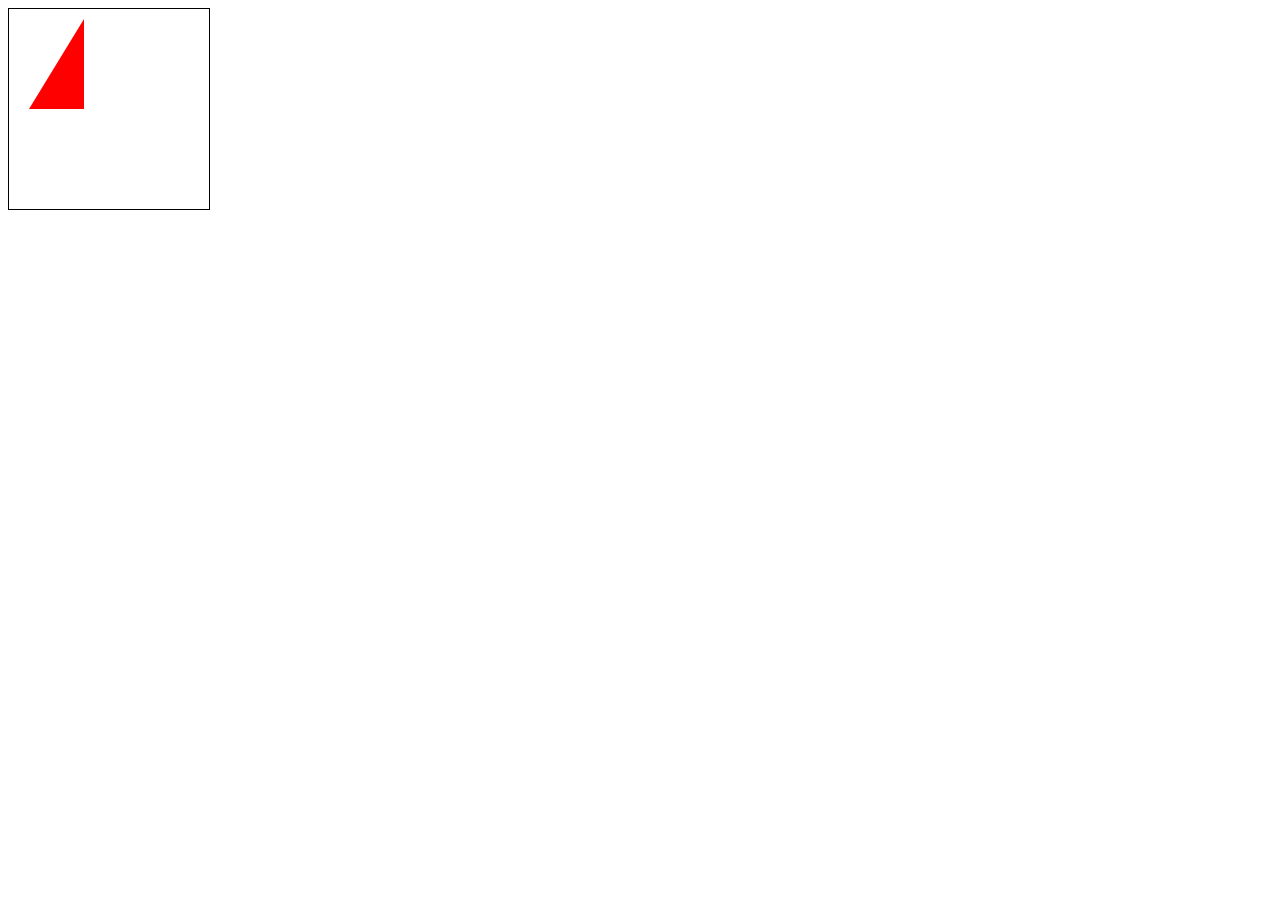
<file: HTML5/canvas.html>
<!DOCTYPE html>
<html lang="en">

<head>
    <meta charset="UTF-8">
    <meta http-equiv="X-UA-Compatible" content="IE=edge">
    <meta name="viewport" content="width=device-width, initial-scale=1.0">
    <title>HTML CANVAS</title>
</head>

<body>
    <canvas id="myCanvas" width="200" height="200" style="border: 1px solid black;">

    </canvas>

    <script>
        const canvas = document.getElementById("myCanvas");
        const context = canvas.getContext("2d");

        // Draw a line from one end to another end 
        // context.moveTo(0,0);
        // context.lineTo(200,200); // Adds a new point
        // context.stroke(); // Draw the path on canvas

        // Create a Rectangle
        // context.fillRect(40,40,120,80); // x,y,width,height

        //create a circle
        // context.beginPath();
        // context.arc(55, 45, 40, 0, 2 * Math.PI), false;
        // context.stroke();

        // Create Triangle
        context.moveTo(75, 10);
        context.lineTo(75, 100);
        context.lineTo(20, 100);
        context.fillStyle = "red";
        context.fill();
    </script>
</body>

</html>
</file>
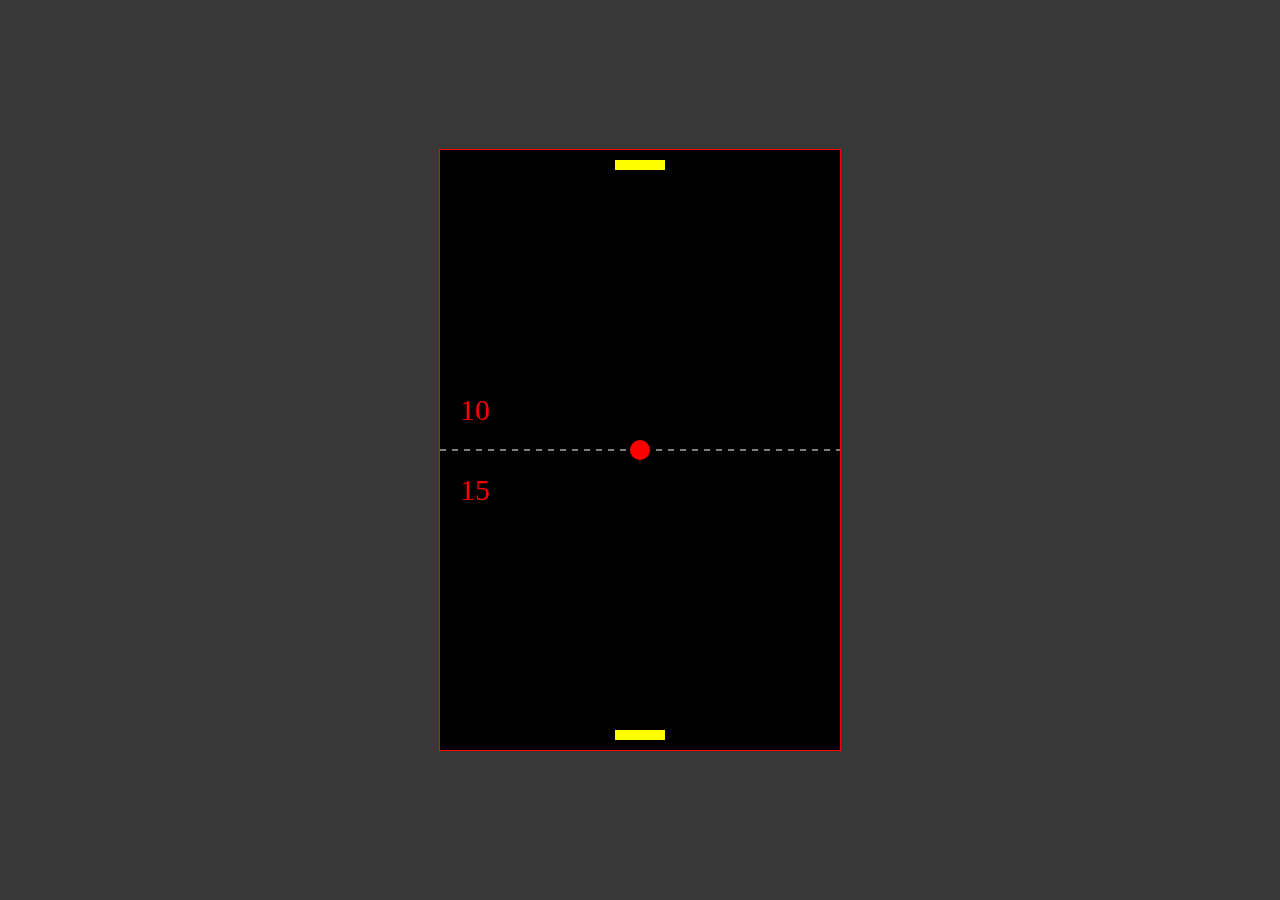
<file: HTML5/canvasgame.html>
<!DOCTYPE html>
<html lang="en">
<head>
    <meta charset="UTF-8">
    <meta http-equiv="X-UA-Compatible" content="IE=edge">
    <meta name="viewport" content="width=device-width, initial-scale=1.0">
    <title>Canvas Game</title>
    <style>
        *{
            margin: 0;
            padding: 0;
            box-sizing: border-box;
        }
        .canvas_div{
            width: 100vw;
            height: 100vh;
            display: grid;
            place-items: center;
            background: rgb(56, 56, 56);
        }
    </style>
</head>
<body>
    <div class="canvas_div">
        <canvas id="myCanvas" style="border:1px solid red;">
    </div>
    

    <script>
        const canvas = document.getElementById("myCanvas");
        const context = canvas.getContext("2d");

        const width = 400;
        const height = 600;

        canvas.width = width;
        canvas.height = height;

        // Main Rectangle
        context.fillStyle = "black";
        context.fillRect(0, 0, width, height);

        let paddlewidth = 50;
        let paddleheight = 10;

        // Create Top Paddle
        context.fillStyle = "yellow";
        context.fillRect(175, 10, paddlewidth, paddleheight);
        // 400-50 = 350... 350/2 = 175

        // Create Bottom Paddle
        context.fillStyle = "yellow";
        context.fillRect(175, height-20, paddlewidth, paddleheight);

        // Create mid line 
        context.beginPath();
        context.setLineDash([6]);
        context.moveTo(0, height / 2);
        context.lineTo(width, height / 2);
        context.strokeStyle = "white";
        context.stroke();

        // Create mid circle
        context.beginPath();
        context.arc(width/2, height/2, 10, 2*Math.PI, false); // x, y, radius, startangle, endangle, anticlockwise
        context.fillStyle = "red";
        context.fill();

        // Create Numbers
        context.font = "30px Times New Roman"
        context.fillText(10, 20, height/2 - 30); // Text, x, y
        context.fillText(15, 20, height/2 + 50); // Text, x, y
    </script>
</body>
</html>
</file>
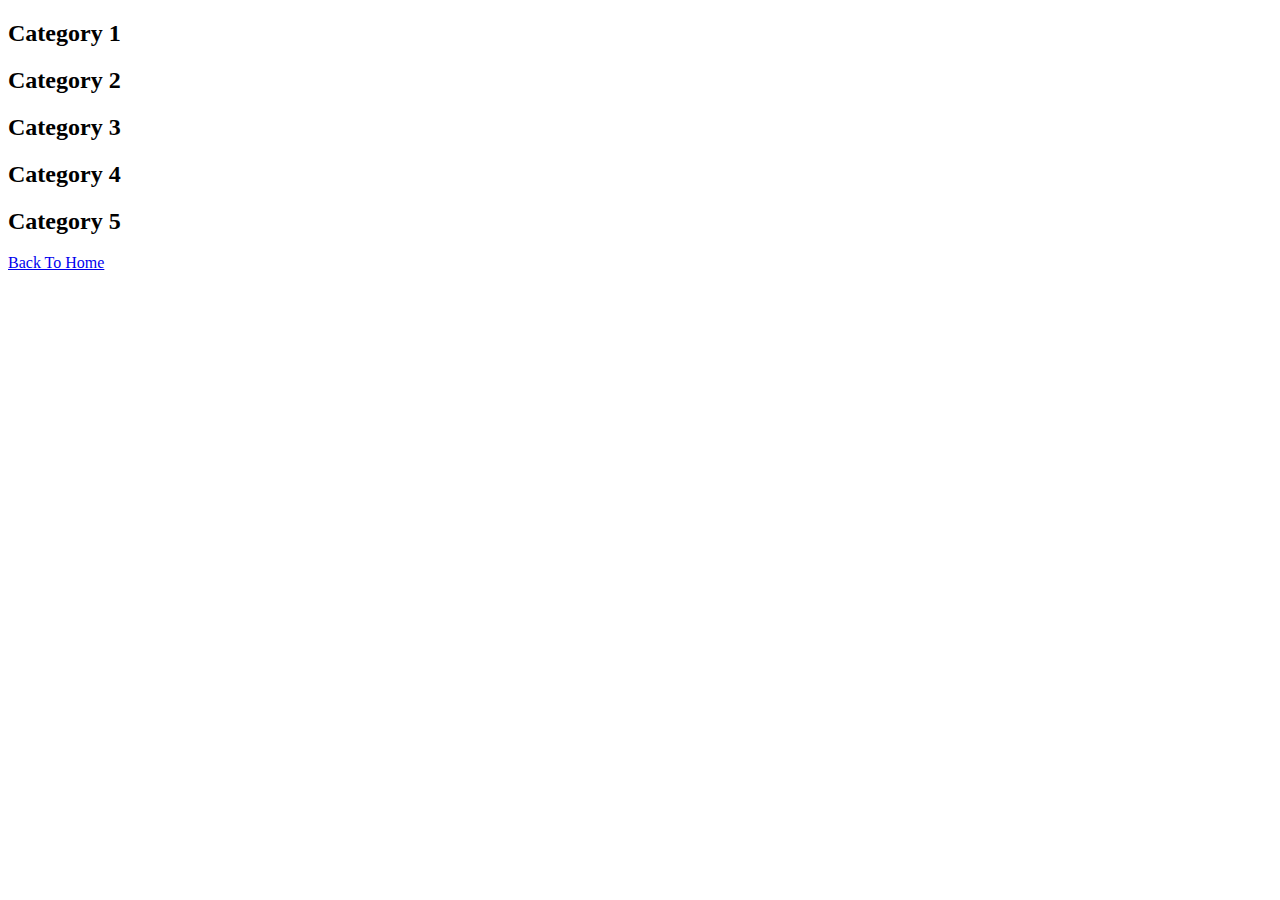
<file: HTML5/categories.html>
<!DOCTYPE html>
<html lang="en">
<head>
    <meta charset="UTF-8">
    <meta http-equiv="X-UA-Compatible" content="IE=edge">
    <meta name="viewport" content="width=device-width, initial-scale=1.0">
    <title>Categories</title>
</head>
<body>

    <h2>Category 1</h2>
    <h2>Category 2</h2>
    <h2>Category 3</h2>
    <h2>Category 4</h2>
    <h2>Category 5</h2>

    <a href="/index.html">Back To Home</a>
    
</body>
</html>
</file>
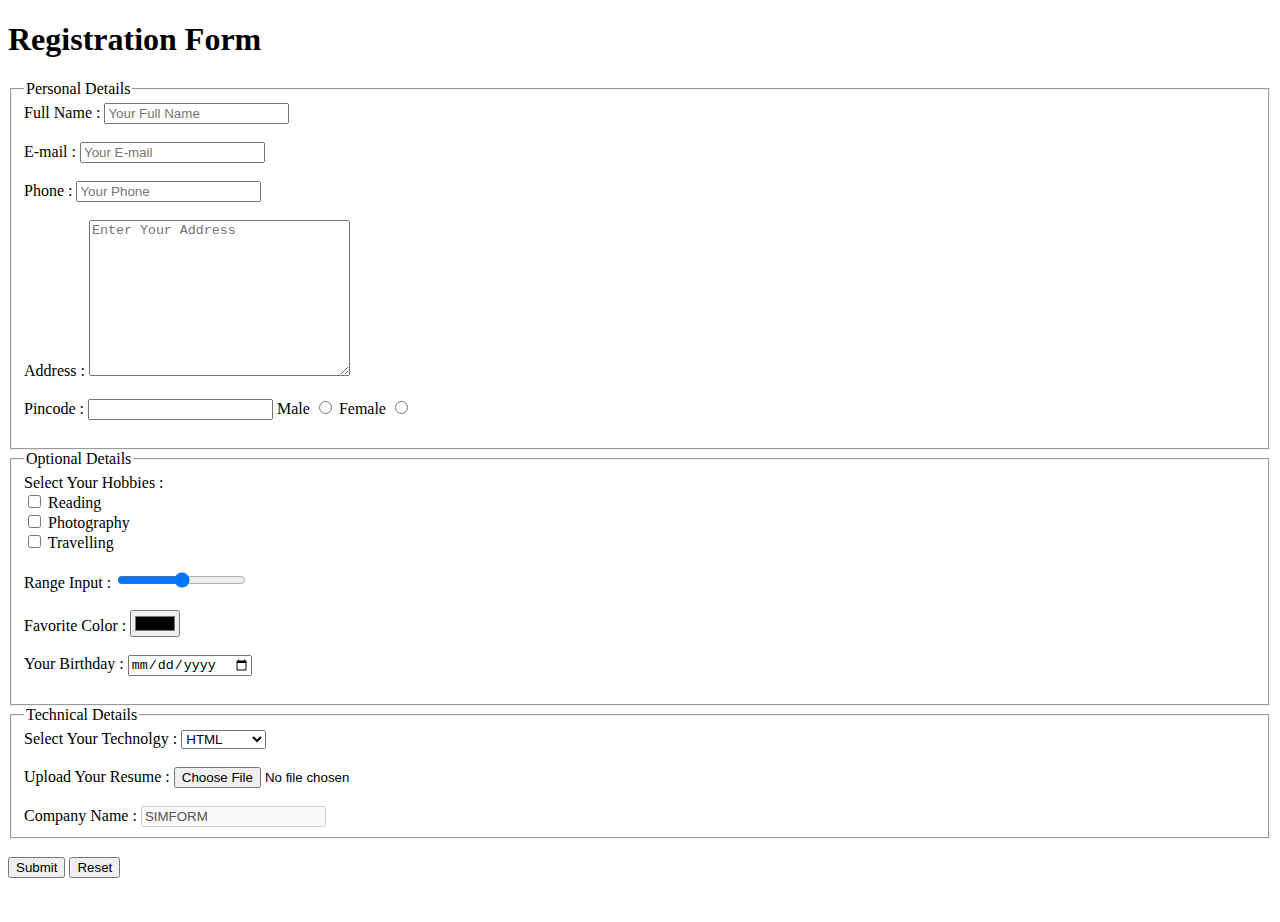
<file: HTML5/form.html>
<!DOCTYPE html>
<html lang="en">
<head>
    <meta charset="UTF-8">
    <meta http-equiv="X-UA-Compatible" content="IE=edge">
    <meta name="viewport" content="width=device-width, initial-scale=1.0">
    <title>Form with Validation</title>
</head>
<body>
    <section>
        <div>
            <h1>Registration Form</h1>
    <form action="#">
        <fieldset>
            <legend>Personal Details</legend>
            <label for="name">Full Name : </label>
            <input type="text" placeholder="Your Full Name" required> <br> <br>
            <label for="email">E-mail : </label>
            <input type="email" placeholder="Your E-mail" required pattern="[a-z0-9._%+-]+@[a-z0-9.-]+\.[a-z]{2,}$"> <br> <br>
            <label for="phone">Phone : </label>
            <input type="phone" placeholder="Your Phone" required> <br> <br>
            <label for="address">Address : </label>
            <textarea name="address" id="address" cols="30" rows="10" placeholder="Enter Your Address"></textarea>
            <br><br>
            <label for="pincode">Pincode : </label>
            <input type="text" name="pincode" id="pincode" maxlength="4" required>
            <label for="male">Male</label>
            <input type="radio" name="male" id="male">
            <label for="female">Female</label>
            <input type="radio" name="female" id="male"> <br> <br>
        </fieldset>

        <fieldset>
            <legend>Optional Details</legend>
            <label for="hobbies">Select Your Hobbies : </label> <br>
            <input type="checkbox" name="read" id="read">
            <label for="read">Reading</label> <br>
            <input type="checkbox" name="photo" id="photo">
            <label for="photo">Photography</label> <br>
            <input type="checkbox" name="travel" id="travel">
            <label for="travel">Travelling</label> <br> <br>

            <label for="range">Range Input : </label>
            <input type="range" id="range" name="ranger" min="0" max="10"> <br> <br>
            <label for="color">Favorite Color : </label>
            <input type="color"> <br> <br>
            <label for="bdate">Your Birthday : </label>
            <input type="date"> <br> <br>
        </fieldset>

        <fieldset>
            <legend>Technical Details</legend>
            <label for="tech">Select Your Technolgy :</label>
            <select name="tech" id="tech" required>
                <option value="HTML5">HTML</option>
                <option value="CSS3">CSS3</option>
                <option value="JavaScript">JavaScript</option>
                <option value="Node">Node</option>
                <option value="ROR">ROR</option>
            </select> <br> <br>

            <label for="resume">Upload Your Resume : </label>
            <input type="file" id="file" name="file" required> <br><br>

            <label for="company">Company Name : </label>
            <input type="text" id="company" name="company" value="SIMFORM" disabled>
        </fieldset>

        <br>
        <input type="submit" value="Submit"> <input type="reset" value="Reset">
    </form> <br><br>
        </div>
    </section>
</body>
</html>
</file>
<file: JavaScript/Projects/ToDo_List/style.css>
* {
    margin: 0;
    padding: 0;
    box-sizing: border-box;
}

body{
    height: 100%;
    background-color: #ff090963;
}

.maintitle{
    text-shadow: 1px 1px 4px white;
}


footer #footer {
    margin-top: 5px;
    height: 34px;
    color: #fff;
    text-align: center;
    font-size: 0.9em;
    text-shadow: 1px 1px 5px black;
}

#footer a {
    text-decoration: none;
    color: #F3F700;
    line-height: 34px;
    
}

#footer a:hover {
    color: #000000;
    font-weight: bold;
    text-shadow: 1px 1px 5px rgb(241, 1, 1);
}
</file>
<file: JQuery/Project/Rutik_Infotech/css/style.css>
:root{
    --color:#7BD8FF;
}

*{
    margin: 0; padding: 0;
    font-family: 'Poppins', sans-serif;
    box-sizing: border-box;
    /* text-transform: capitalize; */
    transition: all 0.2s linear;
    text-decoration: none;
}

html{
    font-size: 62.5%;
}

body{
    overflow-x: hidden;
}

.header{
    display: flex;
    align-items: center;
    justify-content: space-between;
    width: 100%;
    padding: 1rem 2rem;
    position: fixed;
    top: 0; left: 0;
    z-index: 2;
}

.header .logo{
    font-size: 2.5rem;
    color: #fff;
}

.header .logo i{
    padding: 0 0.5rem;
}

.header .navbar ul{
    list-style: none;
    display: flex;
    align-items: center;
    justify-content: space-around;
}

.header .navbar ul li{
    margin: 0 1.5rem;
}

.header .navbar ul li a{
    font-size: 2rem;
    color: #fff;
}

.header .navbar ul li a:hover{
    color: #ccc;
}

.header .fa-bars{
    color: #fff;
    cursor: pointer;
    font-size: 3rem;
    display: none;
}


.home{
    min-height: 100vh;
    width: 100vw;
    background: linear-gradient(#718bf9,var(--color));
    display: flex;
    align-items: center;
    justify-content: center;
    flex-flow: column;
    text-align: center;
    padding: 0 1rem;
    position: relative;
    overflow: hidden !important;
}

.home .banner{
    color: #fff;
    font-size: 5rem;
    text-shadow: 0 0.3rem 0.5rem rgba(0,0,0,0.3);
}

.home .slogan{
    color: #fff;
    font-size: 2.5rem;
    font-weight: 400;
}

.home button{
    height: 4rem;
    width: 18rem;
    background: #fff;
    columns: #444;
    cursor: pointer;
    border: none;
    outline: none;
    margin-top: 1rem;
    font-size: 2rem;
    font-weight: 400;
    box-shadow: 0 0.3rem 0.5rem rgba(0,0,0,0.3);
}

.home button:hover{
    letter-spacing: 0.1rem;
}

.home .wave{
    position: absolute;
    bottom: -0.5rem;
    left: 0;
    height: 11rem;
    width: 100%;
    background: url(../images/wave.png);
    background-size: 100rem 11rem;
    background-repeat: repeat-x;
    animation: waves 10s linear infinite;

}

@keyframes waves {
    0%{
        background-position-x: 0;
    }
    100%{
        background-position-x: 100rem;
    }
    
}

.home .wave2{
    animation-direction: reverse;
    opacity: 0.2;
}

.home .wave3{
    animation-duration: 4s;
    opacity: 0.3;
}


.home .fa-cog{
    position: absolute;
    font-size: 30rem;
    opacity: 0.15;
    color: #fff;
    animation: rotate 10s linear infinite;
}

.home .nut1{
    top: 10%; left: -15rem;
}

.home .nut2{
    bottom: 23%; right: -13rem;
    animation-direction: reverse;
}

@keyframes rotate{
    100%{
        transform: rotate(360deg);
    }
    
}

.heading{
    margin: 2rem;
    padding-top: 6rem;
    display: inline-block;
    font-size: 3.5rem;
    color: var(--color);
    position: relative;
}

.heading::before , .heading::after{
    content: '';
    position: absolute;
    height: 2.5rem;
    width: 2.5rem;
    border-top: 0.4rem solid var(--color);
    border-left: 0.4rem solid var(--color);
    letter-spacing: 0.2rem;
}

.heading::before{
    top: 5.8rem;
    left: -2rem;
}

.heading::after{
    bottom: -0.5rem;
    right: -2rem;
    transform: rotate(180deg);
}

.btn{
    outline: none;
    border: none;
    border-radius: 5rem;
    background: var(--color);
    color: #fff;
    cursor: pointer;
    height: 3.5rem;
    width: 15rem;
    font-size: 1.7rem;
    box-shadow: 0 0.2rem 0.5rem rgba(0,0,0,0.3);
}

.btn:hover{
    letter-spacing: 0.1rem;
    opacity: 0.8;
}

.about{
    min-height: 100vh;
    width: 100vw;
    text-align: center;
    position: relative;
    overflow: hidden;
}

.about .row{
    display: flex;
    align-items: center;
    justify-content: space-around;
    padding: 0 4rem;
}

.about .row .content{
    text-align: left;
}

.about .row .image img{
    width: 50vw;
    /* height: 55vh; */
}

.about .row .content h3{
    font-size: 3rem;
    color: var(--color);
}

.about .row .content p{
    font-size: 1.5rem;
    color: #333;
    padding: 1rem 0;
}

.about::before , .about::after{
    content: '';
    position: absolute;
    z-index: -1;
    opacity: 0.2;
    border-radius: 50%;
}

.about::before{
    height: 50rem;
    width: 50rem;
    background: #ccc;
    bottom: -10rem; left: -10rem;
}

.about::after{
    height: 60rem;
    width: 60rem;
    background: var(--color);
    top: -10rem; right: -10rem;
}

.service{
    width: 100vw;
    text-align: center;
}

.service .row{
    margin: 2rem 0;
    padding: 0 2rem;
    display: flex;
    align-items: center;
    justify-content: center;
}

.service .row .image img{
    width: 50vw;
    height: 55vh;
}

.service .row .content{
    text-align: left;
    padding: 0 3rem;
}

.service .row .content h3{
    font-size: 3rem;
    color: var(--color);
}

.service .row .content p{
    font-size: 1.5rem;
    color: #333;
    padding: 1rem 0;
}

.team{
    min-height: 100vh;
    width: 100vw;
    text-align: center;
    background-color: #222;
}

.team .heading{
    color: #fff;
}

.team .heading::before, .team .heading::after{
    border-color: #fff;
}

.team .row{
    display: flex;
    align-items: center;
    justify-content: center;
    flex-wrap: wrap;
}

.team .row .card{
    height: 35rem;
    width: 25rem;
    background: #fff;
    text-align: center;
    margin: 7rem 2rem;
    position: relative;
    overflow: hidden;
    -webkit-box-reflect: below 0.2rem linear-gradient(transparent 70%, #0004);
}

.team .row .card .image{
    margin: 1rem 0;
    padding-top: 4rem;
}

.team .row .card .image img{
    height: 13rem;
    width: 13rem;
    border-radius: 50%;
    border: 0.5rem solid #fff;
    box-shadow: 0 0 0.5rem rgba(0, 0, 0, 0.3);
    object-fit: cover;
}

.team .row .card .info h3{
    font-size: 2rem;
    color: #333;
}

.team .row .card .info span{
    font-size: 1.8rem;
    color: var(--color);
}

.team .row .card .info .icons a{
    margin-top: 4rem;
    padding: 0 1rem;
    font-size: 2rem;
    color: #333;
}

.team .row .card .info .icons a:hover{
    color: var(--color);
}

.team .row .card::before, .team .row .card::after{
    content: '';
    position: absolute;
    border-radius: 50%;
    height: 15rem;
    width: 15rem;
    z-index: -1;
}

.team .row .card::before{
    background: var(--color);
    top: -3rem;
    right: -4rem;
}

.team .row .card::after{
    background: #ccc;
    bottom: -3rem;
    left: -4rem;
}

.contact{
    min-height: 100vh;
    width: 100vw;
    text-align: center;
}

.contact .row{
    display: flex;
    align-items: center;
    justify-content: center;
}

.contact .row .image img{
    height: 70vh;
    width: 50vw;
}

.contact .row .form-container{
    width: 50%;
    text-align: left;
    padding: 0 5rem;
}

.contact .row .form-container input, textarea{
    outline: none;
    border: none;
    height: 4rem;
    background: none;
    border-radius: 0.5rem;
    box-shadow: 0.2rem 0.2rem 0.5rem rgba(0, 0, 0, 0.2);
    padding: 0 1rem;
    margin: 1rem 0;
    font-size: 1.6rem;
}

.contact .row .form-container .inputBox{
    width: 100%;
    display: flex;
    justify-content: space-between;
}

.contact .row .form-container .inputBox input[type="text"]{
    width: 49%;
}

.contact .row .form-container input[type="email"]{
    width: 100%;
}

.contact .row .form-container textarea{
    width: 100%;
    height: 20rem;
    padding: 1rem;
    resize: none;
}

.contact .row .form-container input[type="submit"]{
    background-color: var(--color);
    color: #fff;
    cursor: pointer;
    height: 4rem;
    width: 10rem;
}

.contact .row .form-container input[type="submit"]:hover{
    opacity: 0.8;
}

.faq{
    min-height: 100vh;
    width: 100vw;
    text-align: center;
    padding: 0 2rem;
}

.faq .row{
    display: flex;
    align-items: center;
    justify-content: center;
    padding: 0 2rem;
}

.faq .row .image img{
    height: 70vh;
    width: 50vw;
}

.faq .row .accordion-container{
    width: 50%;
    text-align: left;
}

.faq .row .accordion-container .accordion .accordion-header{
    background-color: var(--color);
    margin: 1rem 0;
    box-shadow: 0.1rem 0.1rem 0.3rem rgba(0, 0, 0, 0.3);
    cursor: pointer;
}

.faq .row .accordion-container .accordion .accordion-header span{
    display: inline-block;
    text-align: center;
    height: 4rem;
    width: 5rem;
    line-height: 4rem;
    font-size: 2rem;
    background: #fff;
    color: #333;
    clip-path: polygon(0% 0%, 75% 0%, 100% 50%, 75% 100%, 0% 100%);
}

.faq .row .accordion-container .accordion .accordion-header h3{
    display: inline;
    color: #fff;
    font-weight: 400;
    padding-left: 0.5rem;
    font-size: 1.5rem;
}

.faq .row .accordion-container .accordion .accordion-body{
    padding: 1rem;
    color: #444;
    box-shadow: 0.1rem 0.1rem 0.3rem rgba(0, 0, 0, 0.3);
    font-size: 1.3rem;
    display: none;
}

.faq .row .accordion-container .accordion:nth-child(1) .accordion-body{
    display: block;
}

.footer{
    width: 100%;
    display: flex;
    align-items: center;
    justify-content: space-between;
    padding: 1rem 2rem;
    margin-top: 1rem;
    background: var(--color);
}

.footer h1{
    color: #fff;
    letter-spacing: 0.1rem;
    font-weight: 400;
}

.footer .icons a{
    color: #fff;
    font-size: 1.8rem;
    padding: 0 1rem;
}



/*----- MEDIA QUERIES -----*/
@media (max-width:768px){

    html{
        font-size: 50%;
    }

    .header .fa-bars{
        display: block;
    }

    .header .navbar{
        position: fixed;
        top: -120%; left: 0;
        height: auto;
        width: 100%;
        background-color: #fff;
        z-index: 3;
        border-top: 0.1rem solid rgba(0,0,0,0,3);
    }

    .header .navbar ul{
        height: 100%;
        width: 100%;
        flex-flow: column;
    }

    .header .navbar ul li{
        margin: 1rem 0;
    }

    .header .navbar ul li a{
        color: #444;
        font-size: 2.4rem;
    }

    .header .fa-times{
        transform: rotate(180deg);
    }

    .header .nav-toggle{
        top: 5.8rem;
    }

    .home .banner{
        font-size: 4rem;
    }

    .home .slogan{
        font-size: 1.7rem;
    }

    .about .row{
        flex-flow: column-reverse;
        padding: 0 2rem;
    }

    .about .row .image img{
        width: 100vw;
    }

    .service .row{
        flex-flow: column-reverse;
    }

    .service .row:nth-child(even){
        flex-flow: column;
    }

    .service .row .image img{
        width: 100vw;
    }

    .service .row .content{
        padding: 0;
    }

    .contact .row{
        flex-flow: column;
    }

    .contact .row .image img{
        width: 100vw;
    }

    .contact .row .form-container{
        width: 100%;
        padding: 0 1.5rem;
    }

    .faq{
        padding: 0;
    }
    
    .faq .row{
        padding: 0 1rem;
        flex-flow: column;
    }

    .faq .row .image img{
        width: 100vw;
    }

    .faq .row .accordion-container{
        width: 100%;
    }
}

@media (max-width:550px){
    .footer{
        flex-flow: column;
    }

    .footer h1{
        text-align: center;
    }

    .footer .icons{
        padding: 2rem 0;
    }

}
</file>
